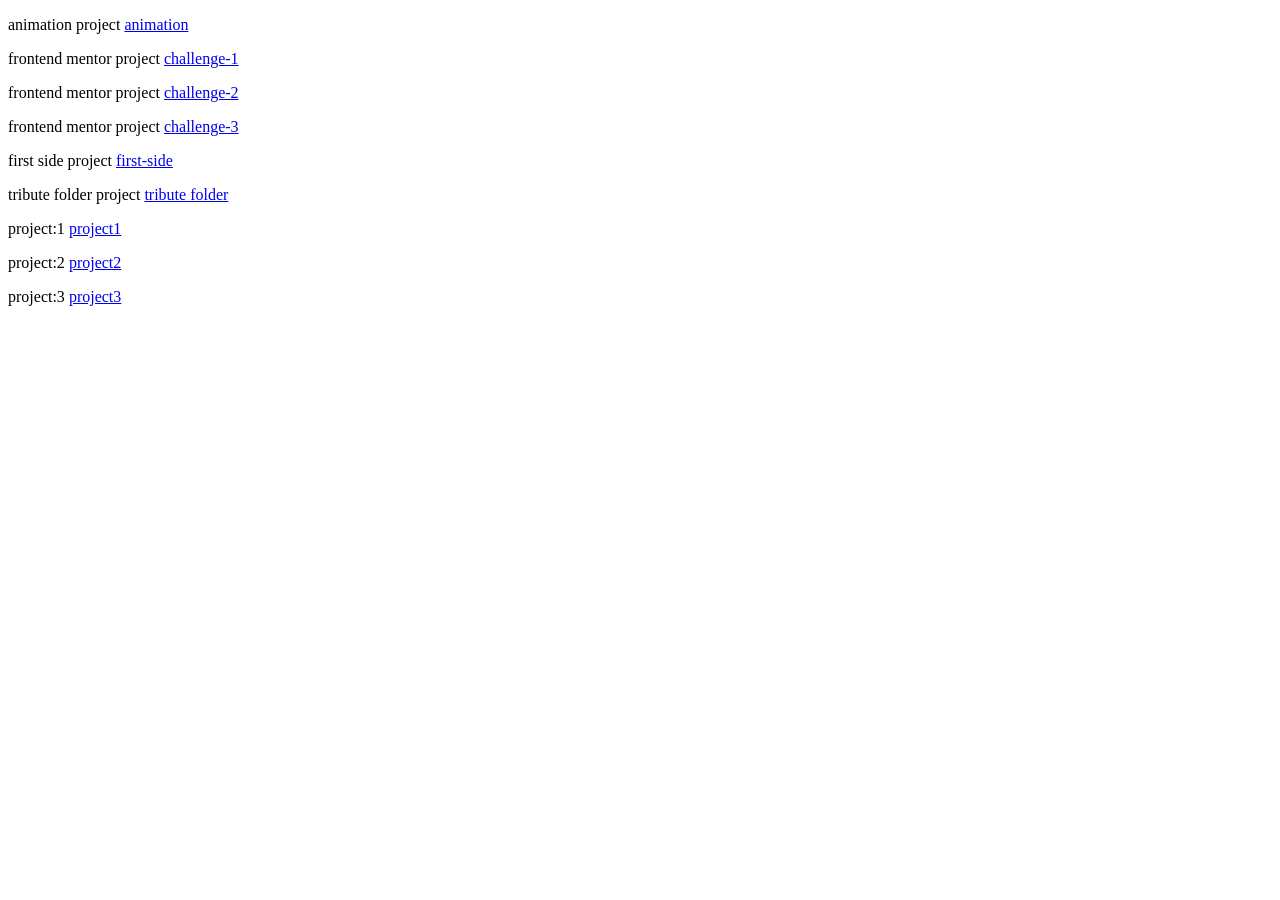
<file: project/index.html>
<!DOCTYPE html>
<html lang="en">
<head>
    <meta charset="UTF-8">
    <meta name="viewport" content="width=device-width, initial-scale=1.0">
    <title>Document</title>
</head>
<body>
    <p>animation project <a href="../animation/index.html">animation</a></p>
    <p>frontend mentor project <a href="../fronted mentor/challange-1/">challenge-1</a></p>
    <p>frontend mentor project <a href="../fronted mentor/challange-2/">challenge-2</a></p>
    <p>frontend mentor project <a href="../fronted mentor/challenge-3/">challenge-3</a></p>
    <p>first side project <a href="../first side/index.html">first-side</a></p>
    <p>tribute folder project <a href="../tribute folder/index.html">tribute folder</a></p>
    <p>project:1 <a href="../css project/project 1/">project1</a></p>
    <p>project:2 <a href="../css project/project2/">project2</a></p>
    <p>project:3 <a href="../css project/project3/">project3</a></p>








    
</body>
</html>
</file>
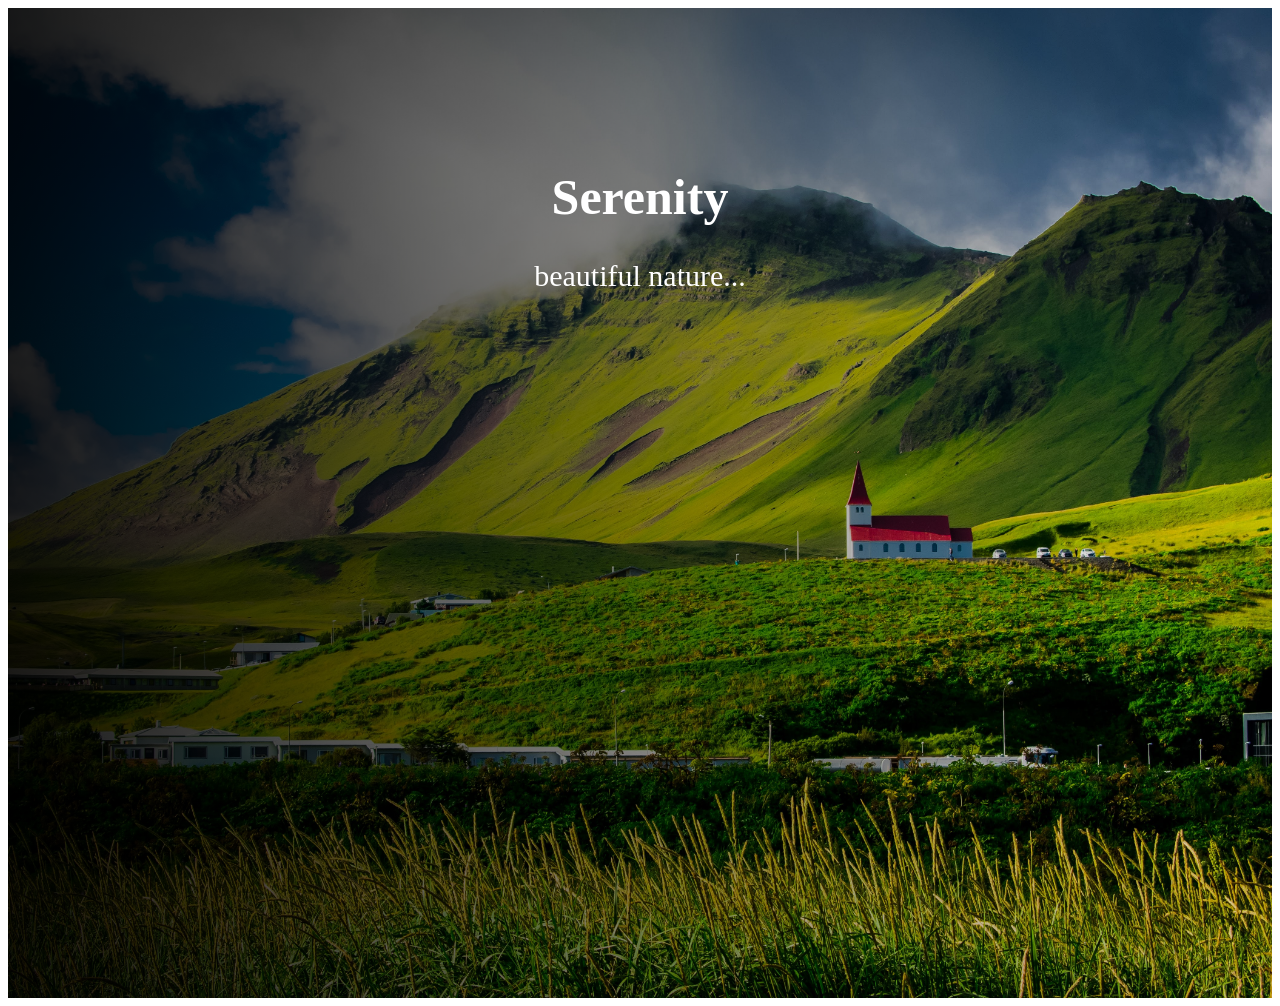
<file: project/CSS/code/animation/index.html>
<!DOCTYPE html>
<html lang="en">
<head>
    <meta charset="UTF-8">
    <meta name="viewport" content="width=device-width, initial-scale=1.0">
    <title>Document</title>
    <link rel="stylesheet" href="style.css">
</head>
<body>
    <div class="mountain-banner">
        <div class="box-1"></div>
        <div class="box-2"></div>
        <div class="box3">
            <div class="box4">
                <h1>Serenity</h1>
                <p>beautiful nature...</p>
            </div>
        </div>
    </div>
    
</body>
</html>
</file>
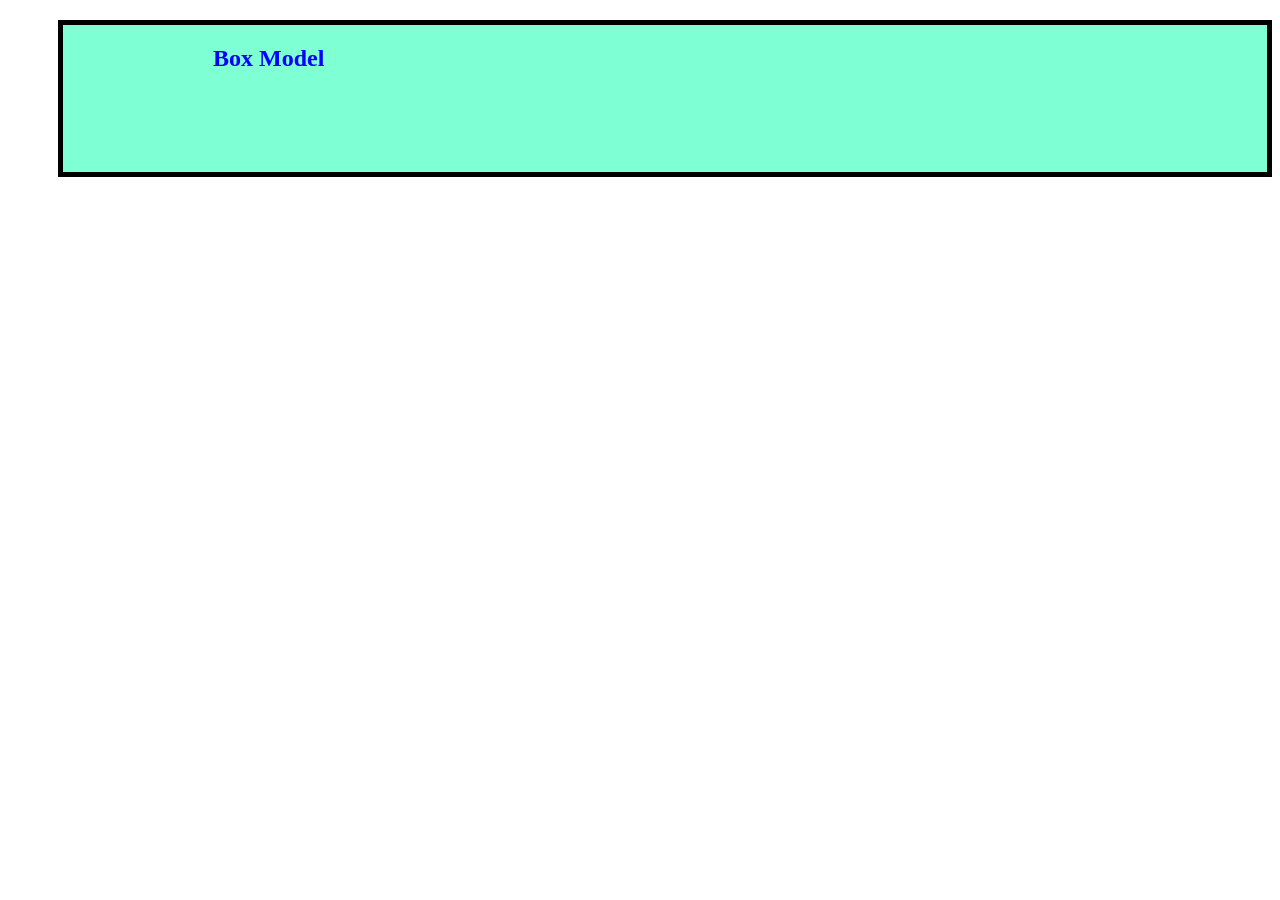
<file: project/CSS/code/box-model/index.html>
<!DOCTYPE html>
<html lang="en">
<head>
    <meta charset="UTF-8">
    <meta name="viewport" content="width=device-width, initial-scale=1.0">
    <title>Document</title>
    <link rel="stylesheet" href="style.css">
</head>
<body>
    <h2>Box Model</h2>
    
</body>
</html>
</file>
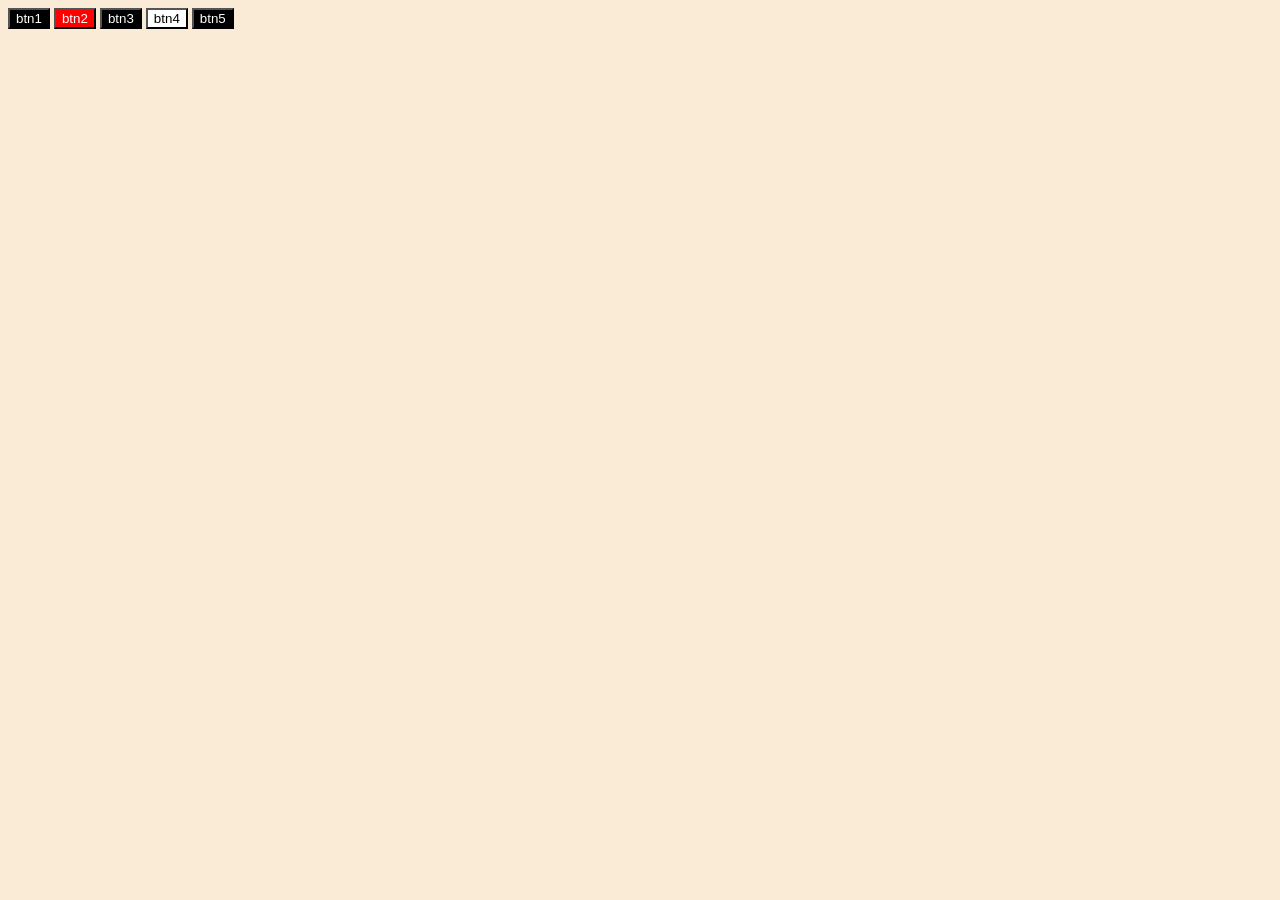
<file: project/CSS/code/first side/index.html>
<!DOCTYPE html>
<html lang="en">
<head>
    <meta charset="UTF-8">
    <meta name="viewport" content="width=device-width, initial-scale=1.0">
    <title>Document</title>
 <link rel="stylesheet" href="style.css">
</head>
<body>
    <button class="btn">btn1</button>
    <button>btn2</button>
    <button class="btn">btn3</button>
    <button class="btn" id="second">btn4</button>
    <button class="btn">btn5</button>
    
</body>
</html>
</file>
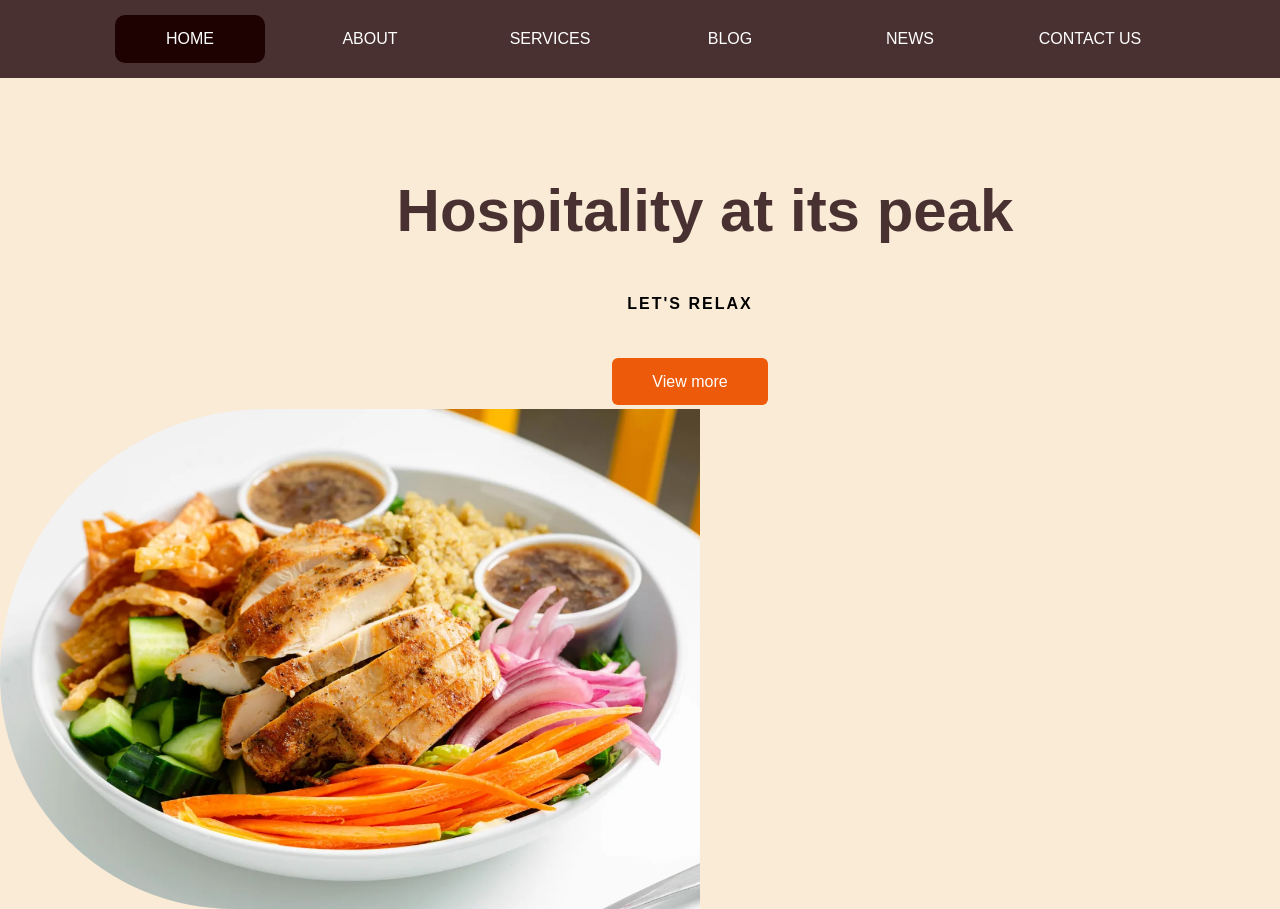
<file: project/CSS/code/float/index.html>
<!DOCTYPE html>
<html lang="en">
<head>
    <meta charset="UTF-8">
    <meta name="viewport" content="width=device-width, initial-scale=1.0">
    <title>hero section</title>
    <link rel="stylesheet" href="style.css">
</head>
<body>
    <div class="box1">
        <ul><li class="active"><a href="#">HOME</a></li>
        <li><a href="#">ABOUT</a></li>
        <li><a href="#">SERVICES</a>
        <div class="service-dropdown">
            <ul><li><a href="#">Hotel</a></li>
            <li><a href="#">Pizza delivery</a></li>
            <li><a href="#">Catering</a></li></ul>
        </div></li>
    <li><a href="#">BLOG</a></li>
    <li><a href="#">NEWS</a></li>
    <li><a href="#">CONTACT US</a></li></ul>
    </div>
    <div clss="hero">
        <div class="box2"><h1>Hospitality at its peak</h1>
        <p>let's relax</p>
    <a href="#">View more</a></div>
    </div>
    <div class="picture"></div>
</div>
    
</body>
</html>
</file>
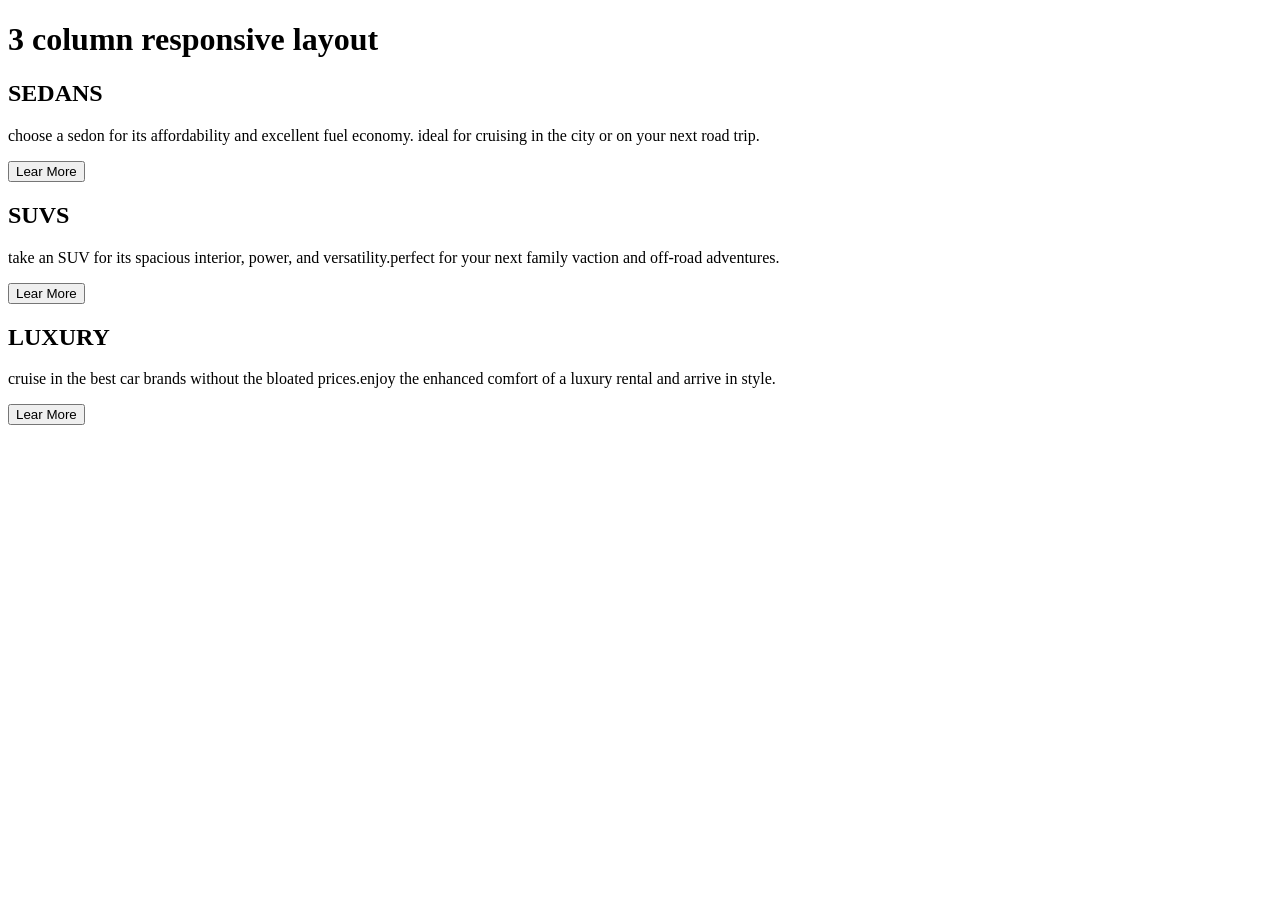
<file: project/CSS/code/grid/index.html>
<!DOCTYPE html>
<html lang="en">
<head>
    <meta charset="UTF-8">
    <meta name="viewport" content="width=, initial-scale=1.0">
    <title>grid</title>
</head>
<body>
    <div class="wrapper"></div>
    <header><h1>3 column responsive layout</h1></header>
    <section class="columns"><div class="column"><h2>SEDANS</h2><p>choose a sedon for its affordability and excellent fuel economy. ideal for cruising in the city or on your next road trip.</p><button>Lear More</button></div>
    <div class="column"><h2>SUVS</h2><p>take an SUV for its spacious interior, power, and versatility.perfect for your next family vaction and off-road adventures.</p><button>Lear More</button></div>
<div class="column"><h2>LUXURY</h2><P>cruise in the best car brands without the bloated prices.enjoy the enhanced comfort of a luxury rental and arrive in style.</P><button>Lear More</button></div></section>
    
</body>
</html>
</file>
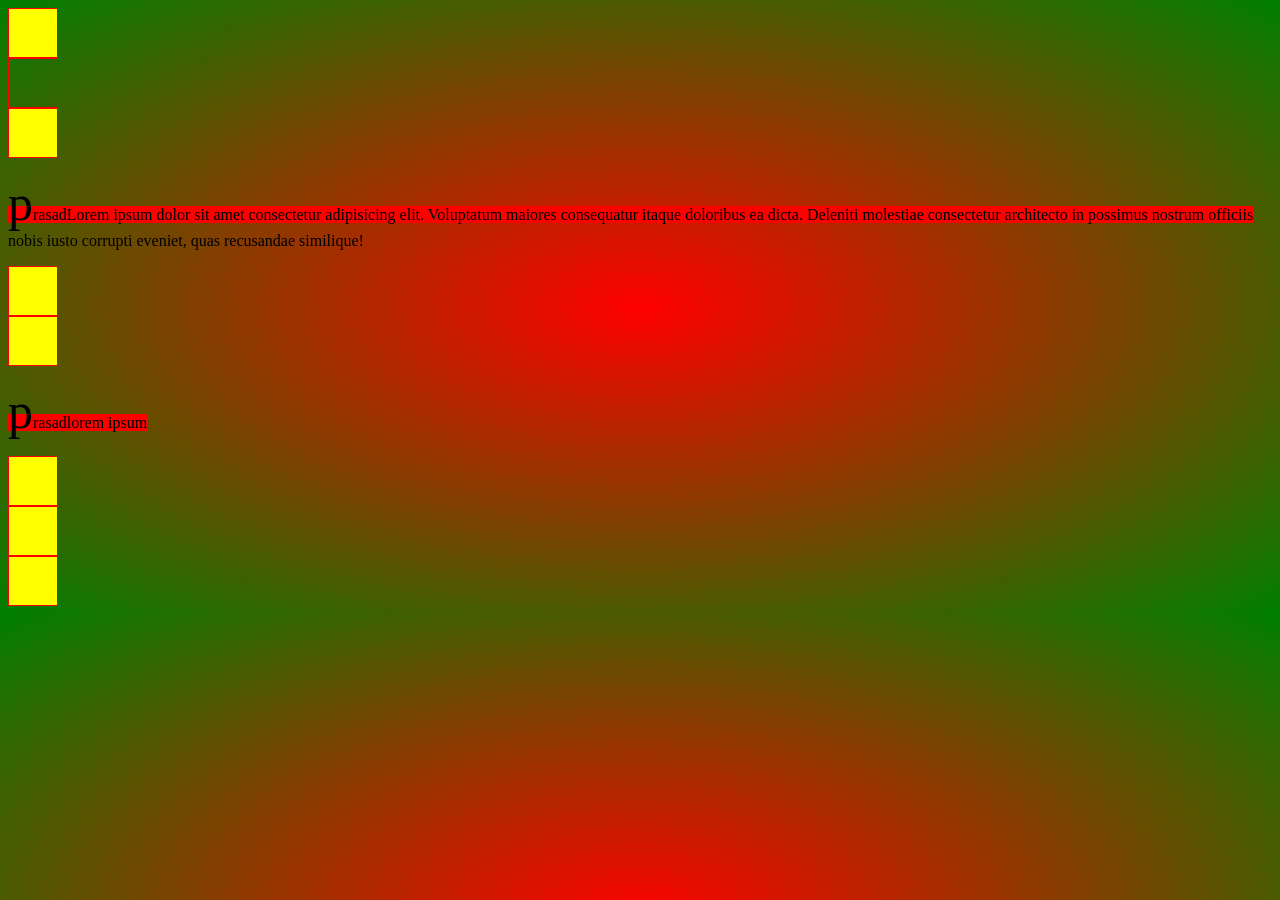
<file: project/CSS/code/psudo/index.html>
<!DOCTYPE html>
<html lang="en">
<head>
    <meta charset="UTF-8">
    <meta name="viewport" content="width=device-width, initial-scale=1.0">
    <title>Document</title>
    <link rel="stylesheet" href="style.css">
</head>
<body>
    <!-- <a href="">Hello</a>
    <a href="https://www.google.co">Bye</a>
    <br>
    <input type="text" placeholder="name" required readonly disabled>
    <input type="email" placeholder="email">
    <input type="password" placeholder="password"> -->
    <div class="main">
       
        <div class="box"></div>
        <div class="box">
            
        </div>
        <div class="box"></div>
        <p>Lorem ipsum dolor sit amet consectetur adipisicing elit. Voluptatum maiores consequatur itaque doloribus ea dicta. Deleniti molestiae consectetur architecto in possimus nostrum officiis nobis iusto corrupti eveniet, quas recusandae similique!</p>
        <div class="box"></div>
        <div class="box"></div>
        <p>lorem ipsum</p>
        <div class="box"></div>
        <div class="box"></div>
        <div class="box"></div>
        
    </div>
    
</body>
</html>
</file>
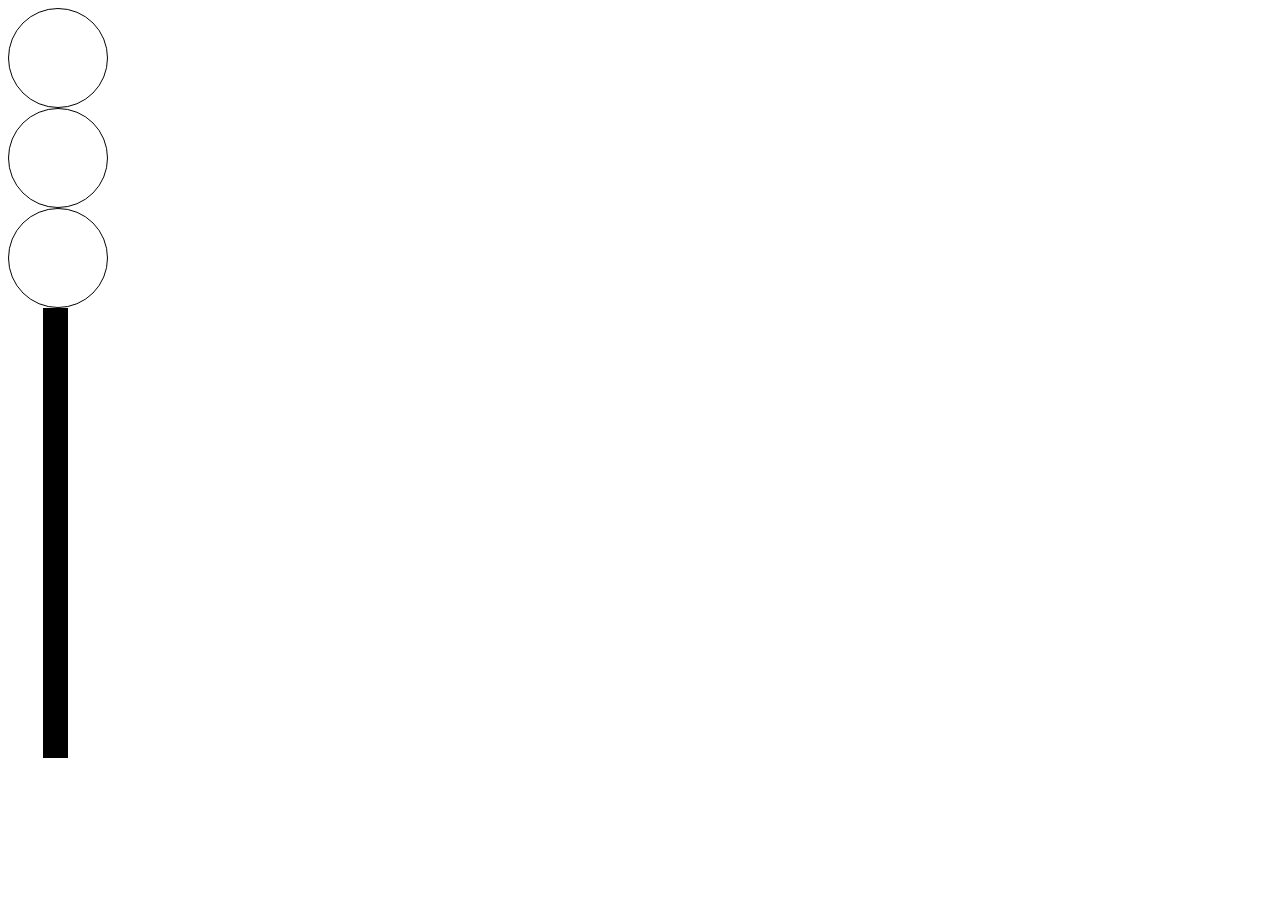
<file: project/CSS/code/traffic lights/index.html>
<!DOCTYPE html>
<html lang="en">
<head>
    <meta charset="UTF-8">
    <meta name="viewport" content="width=device-width, initial-scale=1.0">
    <title>Document</title>
    <link rel="stylesheet" href="style.css">
</head>
<body>
    <!-- create traffic light-->
    <div class="main">
        <div class="light red"></div>
        <div class="light orange"></div>
        <div class="light green"></div>
        <div class="stand">
        </div>
    </div>
    
</body>
</html>
</file>
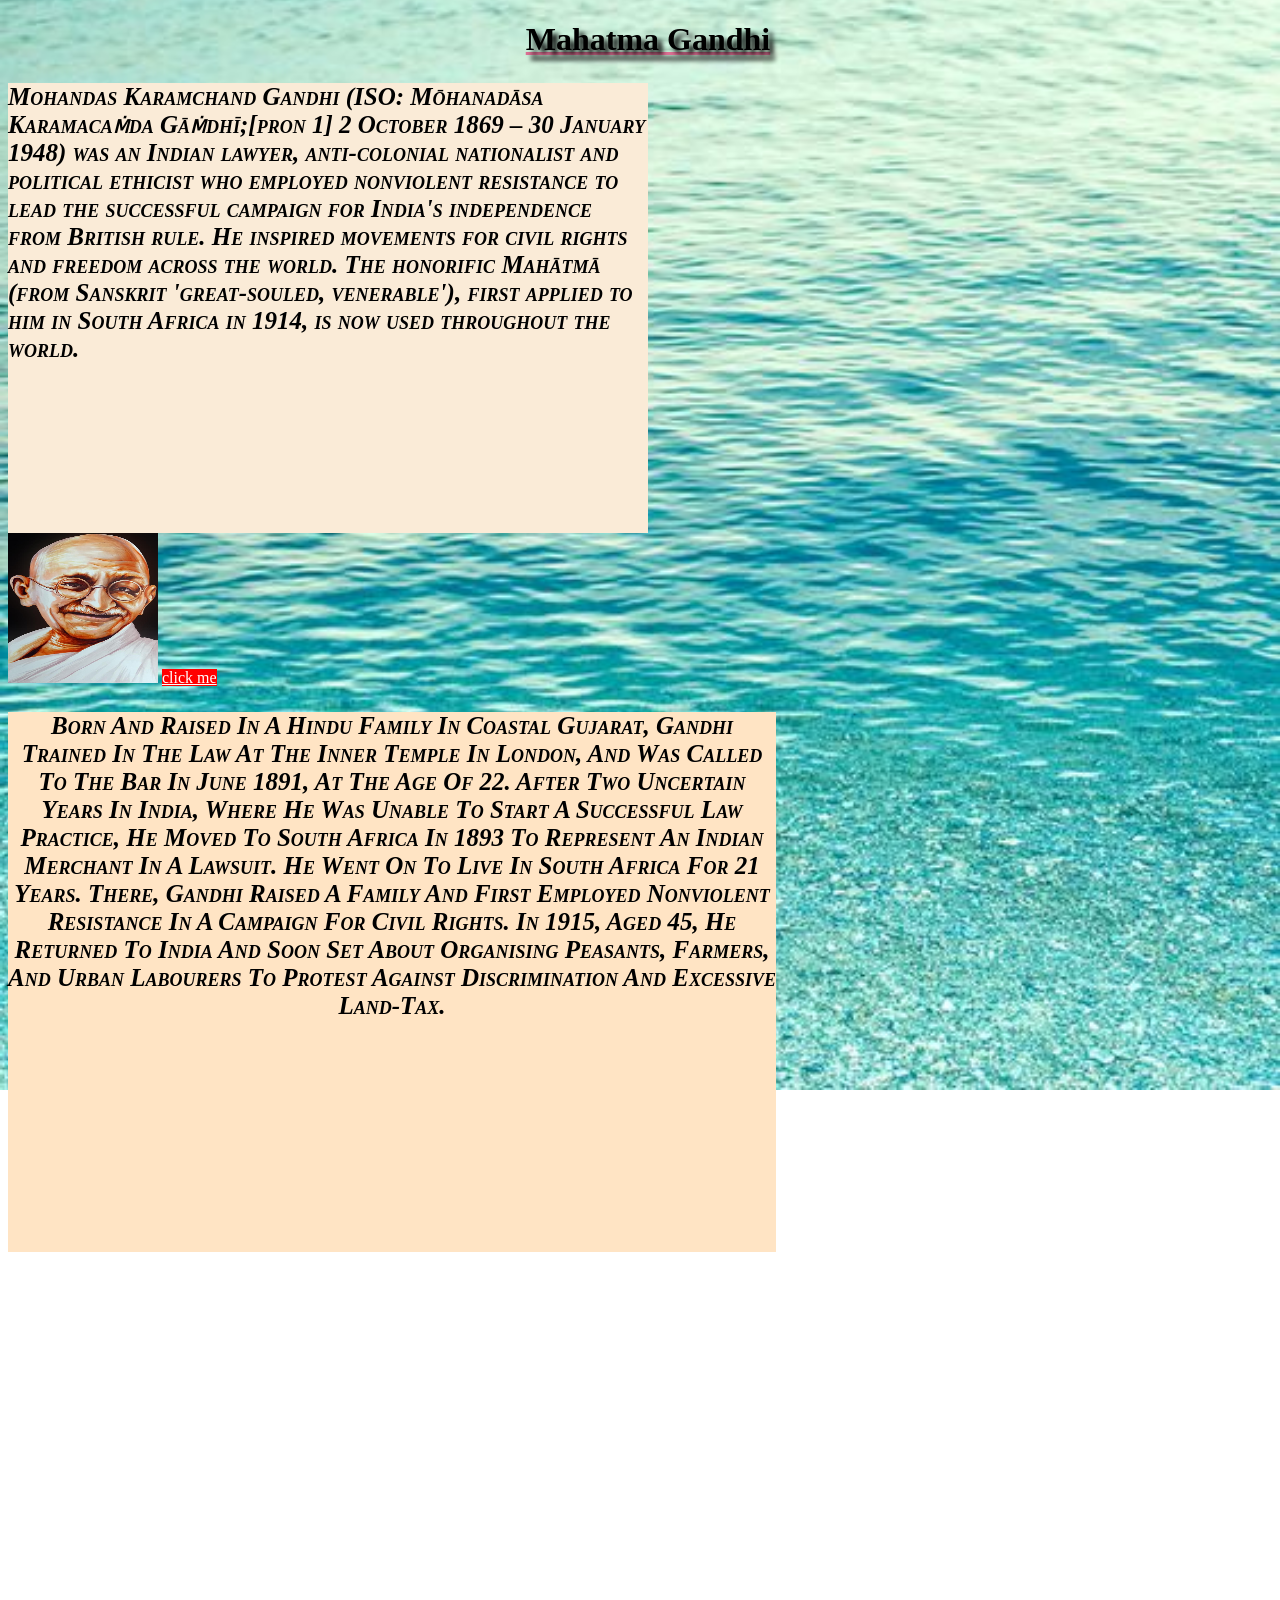
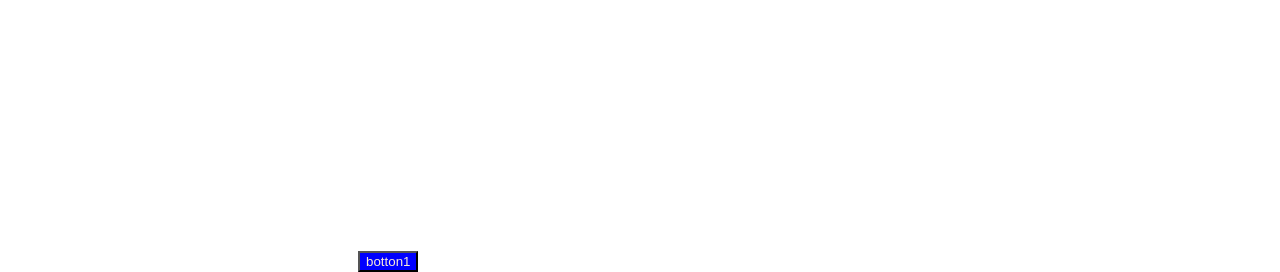
<file: project/CSS/code/tribute folder/index.html>
<!DOCTYPE html>
<html lang="en">
<head>
    <meta charset="UTF-8">
    <meta name="viewport" content="width=device-width, initial-scale=1.0">
    <title>Document</title>
    <link rel="stylesheet"href="./style.css">
</head>
<body>
    <h1>Mahatma Gandhi</h1>
    <div class="box"><p id="para">Mohandas Karamchand Gandhi (ISO: Mōhanadāsa Karamacaṁda Gāṁdhī;[pron 1] 2 October 1869 – 30 January 1948) was an Indian lawyer, anti-colonial nationalist and political ethicist who employed nonviolent resistance to lead the successful campaign for India's independence from British rule. He inspired movements for civil rights and freedom across the world. The honorific Mahātmā (from Sanskrit 'great-souled, venerable'), first applied to him in South Africa in 1914, is now used throughout the world.</p></div>
    <img src="./mahatmagandhi.jpg" act="mahatmagandhi" class="image" height="150" width="150">
    <a href="https://en.wikipedia.org/wiki/Mahatma_Gandhi">click me</a>
    <div class="cbox"><p id="para">Born and raised in a Hindu family in coastal Gujarat, Gandhi trained in the law at the Inner Temple in London, and was called to the bar in June 1891, at the age of 22. After two uncertain years in India, where he was unable to start a successful law practice, he moved to South Africa in 1893 to represent an Indian merchant in a lawsuit. He went on to live in South Africa for 21 years. There, Gandhi raised a family and first employed nonviolent resistance in a campaign for civil rights. In 1915, aged 45, he returned to India and soon set about organising peasants, farmers, and urban labourers to protest against discrimination and excessive land-tax.</p></div>
    <iframe width="346" height="614" src="https://www.youtube.com/embed/vWl81qs86PA" title="Iconic Speeches, Ft Mahatma Gandhi." frameborder="0" allow="accelerometer; autoplay; clipboard-write; encrypted-media; gyroscope; picture-in-picture; web-share" referrerpolicy="strict-origin-when-cross-origin" allowfullscreen></iframe>
    <button>botton1</button>



    
</body>
</file>
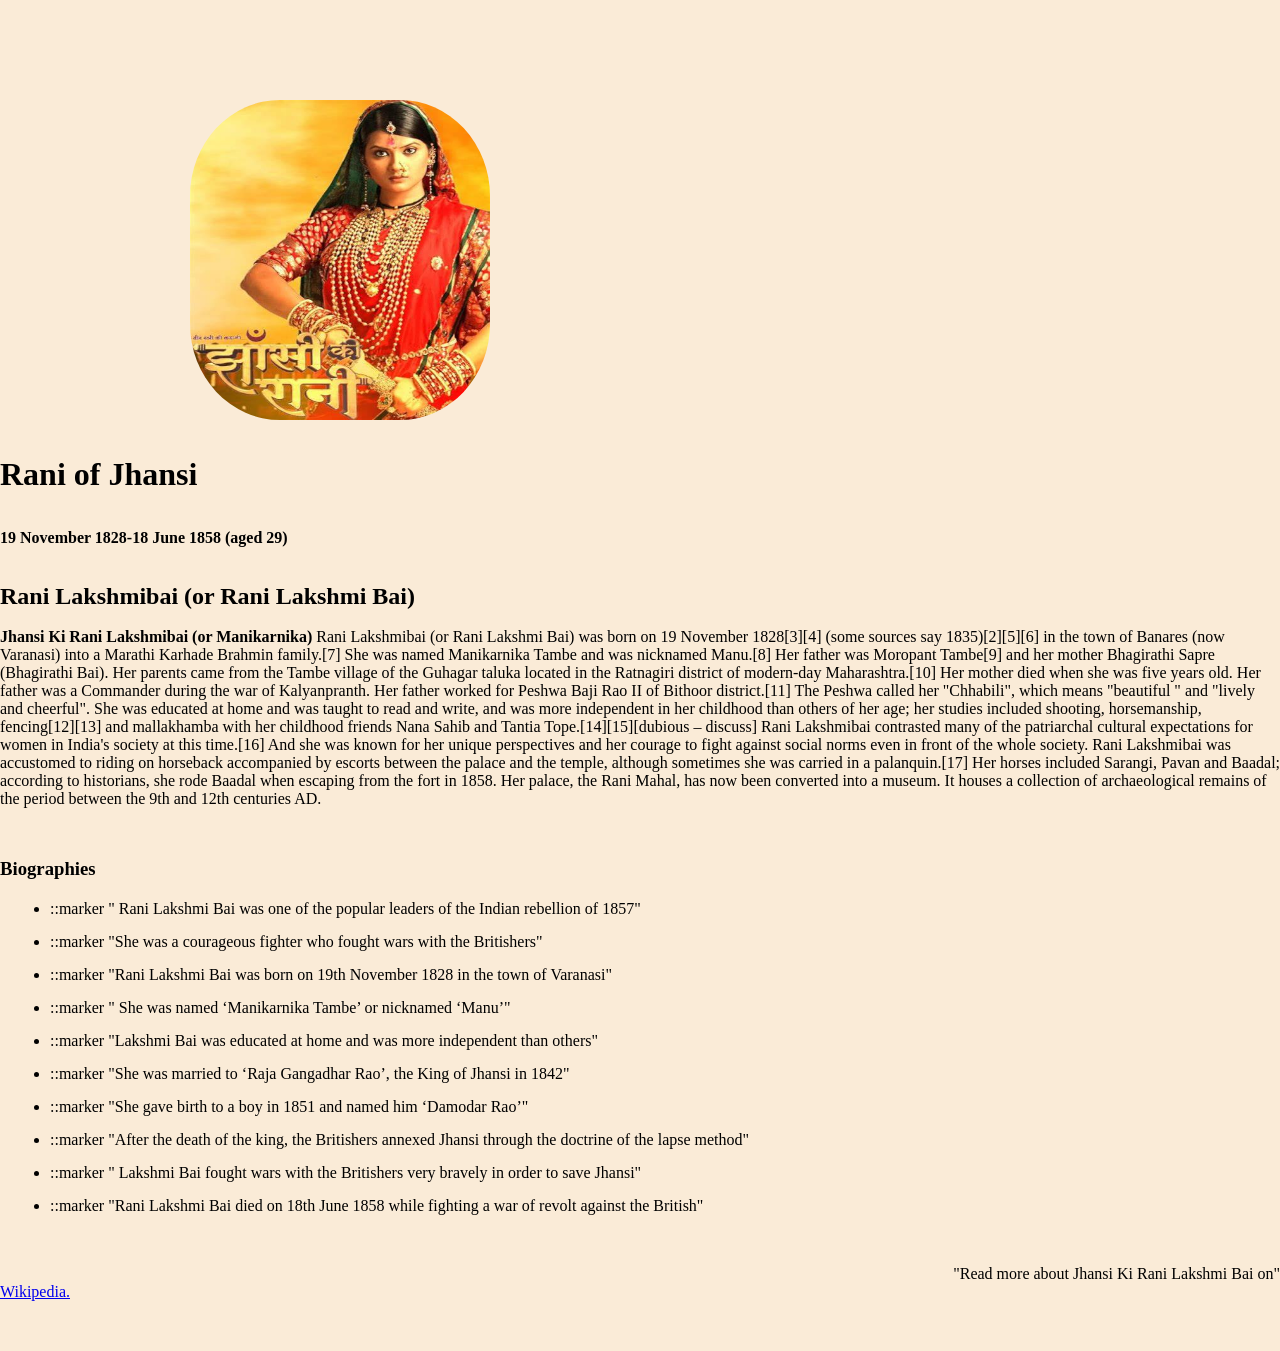
<file: project/CSS/code/css project/project 1/index.html>
<!DOCTYPE html>
<html lang="en">
<head>
    <meta charset="UTF-8">
    <meta name="viewport" content="width=device-width, initial-scale=1.0">
    <title>The tribute website | Jhanshi Ki Rani Laxmibai</title>
    <link rel="stylesheet" href="../project 1/style1.css">
</head>
<body>
    <div class="container">
    <div class="content">
            <section class="top_section">
            <div class="image_container">
             <img src="../asset/jhansi rani.jpeg" alt="tribute">
        </div>
    </div><br><br>

    <h1>Rani of Jhansi</h1><br><br>
   <h4>19 November 1828-18 June 1858 (aged 29)</h4><br><br>
    </div>
</section>
<section class="about section">
    <h2>Rani Lakshmibai (or Rani Lakshmi Bai)</h2>
</section><br>
<p><b> Jhansi Ki Rani Lakshmibai (or Manikarnika) </b>
    Rani Lakshmibai (or Rani Lakshmi Bai) was born on 19 November 1828[3][4] (some sources say 1835)[2][5][6] in the town of Banares (now Varanasi) into a Marathi Karhade Brahmin family.[7] She was named Manikarnika Tambe and was nicknamed Manu.[8] Her father was Moropant Tambe[9] and her mother Bhagirathi Sapre (Bhagirathi Bai). Her parents came from the Tambe village of the Guhagar taluka located in the Ratnagiri district of modern-day Maharashtra.[10] Her mother died when she was five years old. Her father was a Commander during the war of Kalyanpranth. Her father worked for Peshwa Baji Rao II of Bithoor district.[11] The Peshwa called her "Chhabili", which means "beautiful " and "lively and cheerful". She was educated at home and was taught to read and write, and was more independent in her childhood than others of her age; her studies included shooting, horsemanship, fencing[12][13] and mallakhamba with her childhood friends Nana Sahib and Tantia Tope.[14][15][dubious – discuss] Rani Lakshmibai contrasted many of the patriarchal cultural expectations for women in India's society at this time.[16] And she was known for her unique perspectives and her courage to fight against social norms even in front of the whole society.

    Rani Lakshmibai was accustomed to riding on horseback accompanied by escorts between the palace and the temple, although sometimes she was carried in a palanquin.[17] Her horses included Sarangi, Pavan and Baadal; according to historians, she rode Baadal when escaping from the fort in 1858. Her palace, the Rani Mahal, has now been converted into a museum. It houses a collection of archaeological remains of the period between the 9th and 12th centuries AD.</p>
</section>
<section class="biography_section">
    <h3>Biographies</h3>
    <ul><li>::marker
        " Rani Lakshmi Bai was one of the popular leaders of the Indian rebellion of 1857"
    </li>
    <li>::marker
        "She was a courageous fighter who fought wars with the Britishers"
    </li>
    <li>::marker
        "Rani Lakshmi Bai was born on 19th November 1828 in the town of Varanasi"
    </li>
    <li>::marker
        " She was named ‘Manikarnika Tambe’ or nicknamed ‘Manu’"
    </li>
    <li>::marker
        "Lakshmi Bai was educated at home and was more independent than others"</li>
    <li>::marker
        "She was married to ‘Raja Gangadhar Rao’, the King of Jhansi in 1842"
    </li>
    <li>::marker
    "She gave birth to a boy in 1851 and named him ‘Damodar Rao’"</li>
    <li>::marker
        "After the death of the king, the Britishers annexed Jhansi through the doctrine of the lapse method"
    </li>
    <li>::marker
        " Lakshmi Bai fought wars with the Britishers very bravely in order to save Jhansi"
    </li><li>::marker
        "Rani Lakshmi Bai died on 18th June 1858 while fighting a war of revolt against the British"
    </li>
</ul>
</section>
<footer>
    <p>"Read more about Jhansi Ki Rani Lakshmi Bai on"</p>
    <a href="https://en.wikipedia.org/wiki/Rani_of_Jhansi">Wikipedia.</a>
</footer>

    
</body>
</html>
</file>
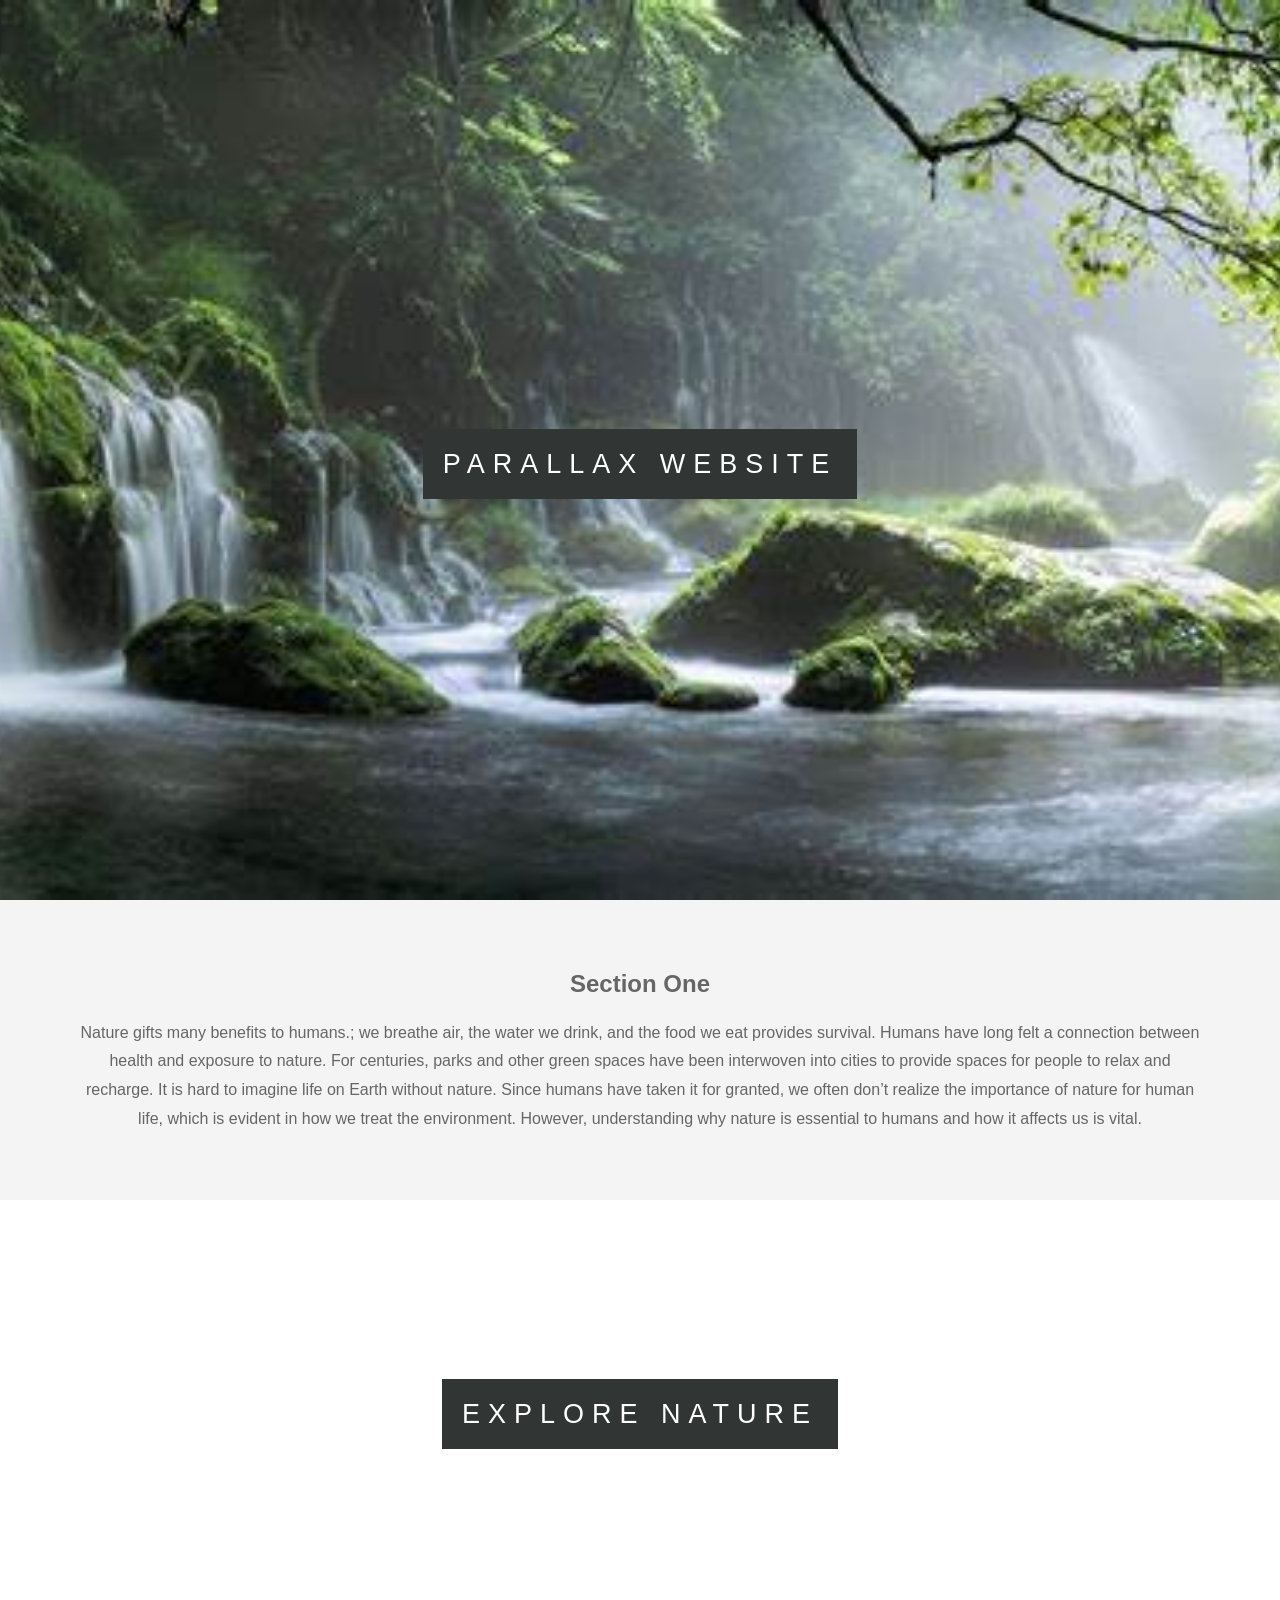
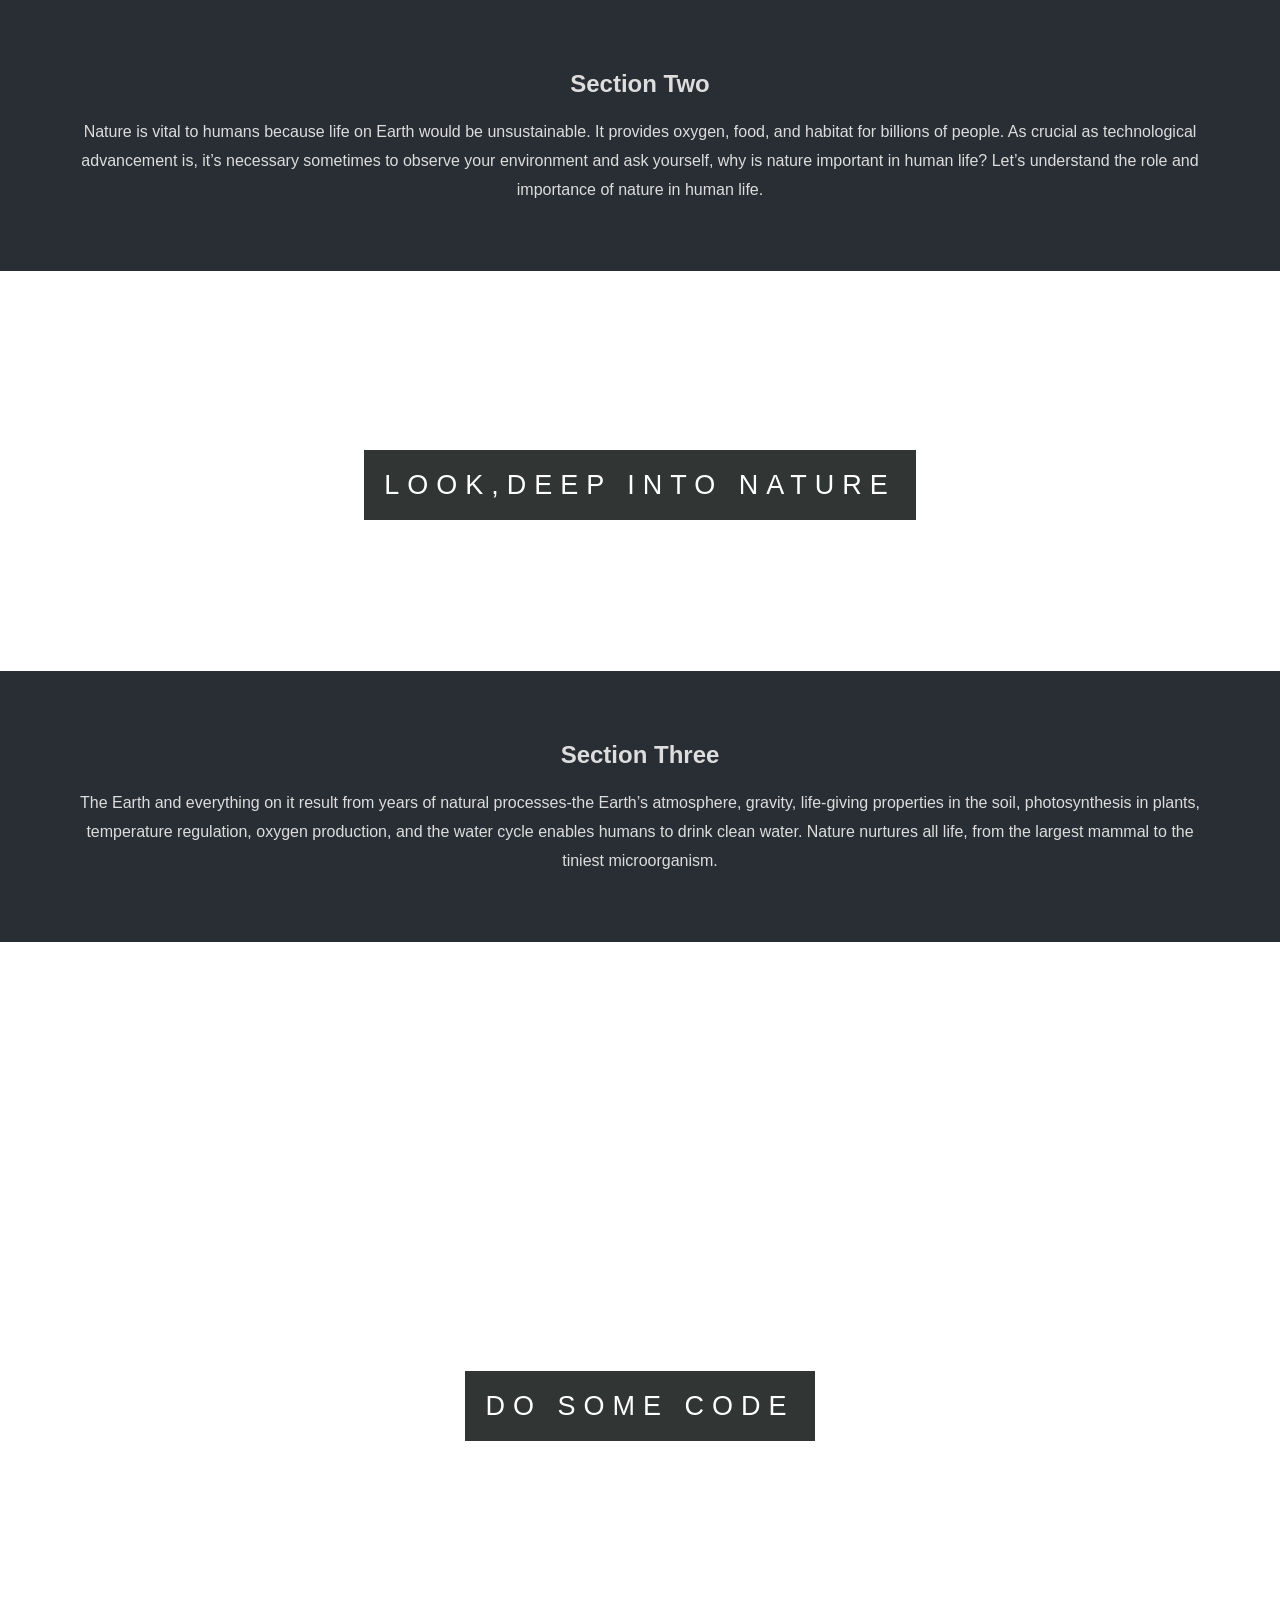
<file: project/CSS/code/css project/project2/index.html>
<!DOCTYPE html>
<html lang="en">
<head>
    <meta charset="UTF-8">
    <meta name="viewport" content="width=device-width, initial-scale=1.0">
    <title>Parallax website</title>
    <link rel="stylesheet" href="style2.css">
</head>
<body>
    <section class="pimg1">
        <div class="ptext">
            <span class="textBg">Parallax website</span>
        </div>
    </section>
    <section class="section section-light"><h2>Section One</h2>
    <p>Nature gifts many benefits to humans.; we breathe air, the water we drink, and the food we eat provides survival. Humans have long felt a connection between health and exposure to nature. For centuries, parks and other green spaces have been interwoven into cities to provide spaces for people to relax and recharge. 

        It is hard to imagine life on Earth without nature. Since humans have taken it for granted, we often don’t realize the importance of nature for human life, which is evident in how we treat the environment. However, understanding why nature is essential to humans and how it affects us is vital.</p></section>
        <section class="pimg2">
            <div class="ptext">
                <span class="textBg">Explore Nature</span>
            </div>
        </section>
        <section class="section section-dark"><h2>Section Two</h2>
            <p>Nature is vital to humans because life on Earth would be unsustainable. It provides oxygen, food, and habitat for billions of people. As crucial as technological advancement is, it’s necessary sometimes to observe your environment and ask yourself, why is nature important in human life? Let’s understand the role and importance of nature in human life.
</p></section>
<section class="pimg3">
    <div class="ptext">
        <span class="textBg">LOOK,DEEP INTO NATURE</span>
    </div>
</section>
<section class="section section-dark"><h2>Section Three</h2>
    <p>The Earth and everything on it result from years of natural processes-the Earth’s atmosphere, gravity, life-giving properties in the soil, photosynthesis in plants, temperature regulation, oxygen production, and the water cycle enables humans to drink clean water. Nature nurtures all life, from the largest mammal to the tiniest microorganism.</p></section>
    <section class="pimg1">
        <div class="ptext">
            <span class="textBg">Do Some Code</span>
            </div>
    </section>
</body>
</html>
</file>
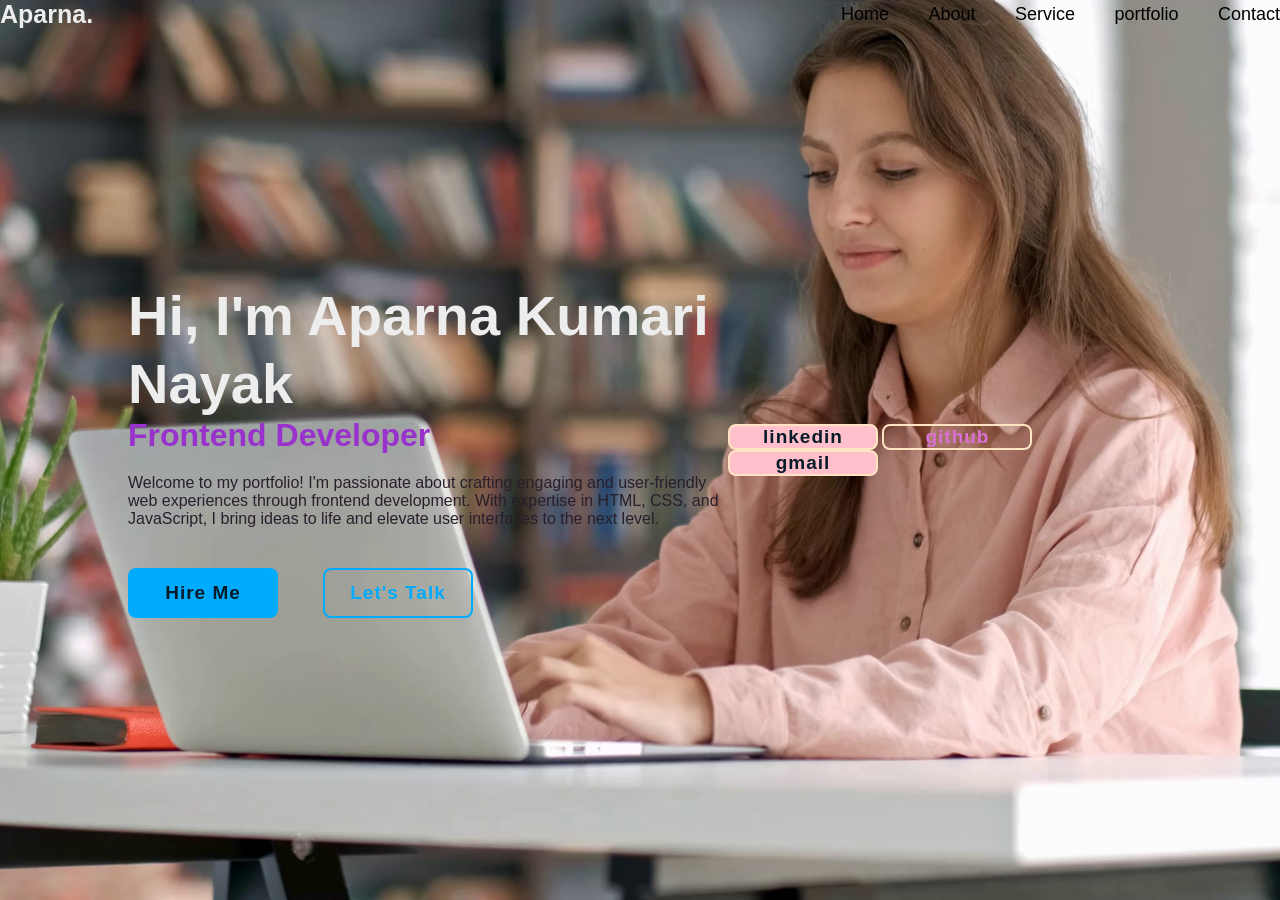
<file: project/CSS/code/css project/project3/index.html>
<!DOCTYPE html>
<html lang="en">
<head>
    <meta charset="UTF-8">
    <meta name="viewport" content="width=device-width, initial-scale=1.0">
    <title>Personal Portfolio Website HTML CSS Only</title>
    <link rel="stylesheet" href="style3.css">
    <link href='https://unpkg.com/boxicons@2.1.4/css/boxicons.min.css' rel='stylesheet'>
</head>
<body>
    <header class="header">
        <a href="#" class="logo">Aparna.</a>
        <nav class="navbar">
            <a href="#" class="active">Home</a>
            <a href="#">About</a>
            <a href="#">Service</a>
            <a href="#">portfolio</a>
            <a href="#">Contact</a>
        </nav>
    </header>
    <section class="home">
        <div class="home-content">
            <h1>Hi, I'm Aparna Kumari Nayak</h1>
            <h3>Frontend Developer</h3>
            <p>Welcome to my portfolio! I'm passionate about crafting engaging and user-friendly web experiences through frontend development. With expertise in HTML, CSS, and JavaScript, I bring ideas to life and elevate user interfaces to the next level.</p>
            <div class="btn-box">
                <a href="#">Hire Me</a>
                <a href="#">Let's Talk</a>
            </div>
        </div>
        <div class="btn-box2">
            <a href="https://www.linkedin.com/in/aparna-kumari-nayak-335250172/">linkedin</a>
            <a href="https://github.com/Aparna-kumari-nayak/1999.git">github</a>
            <a href="aparnakum404@gmail.com">gmail</a>
            
        </div>
        <span class="home-imgHover"></span>
    </section>
    
</body>
</html>
</file>
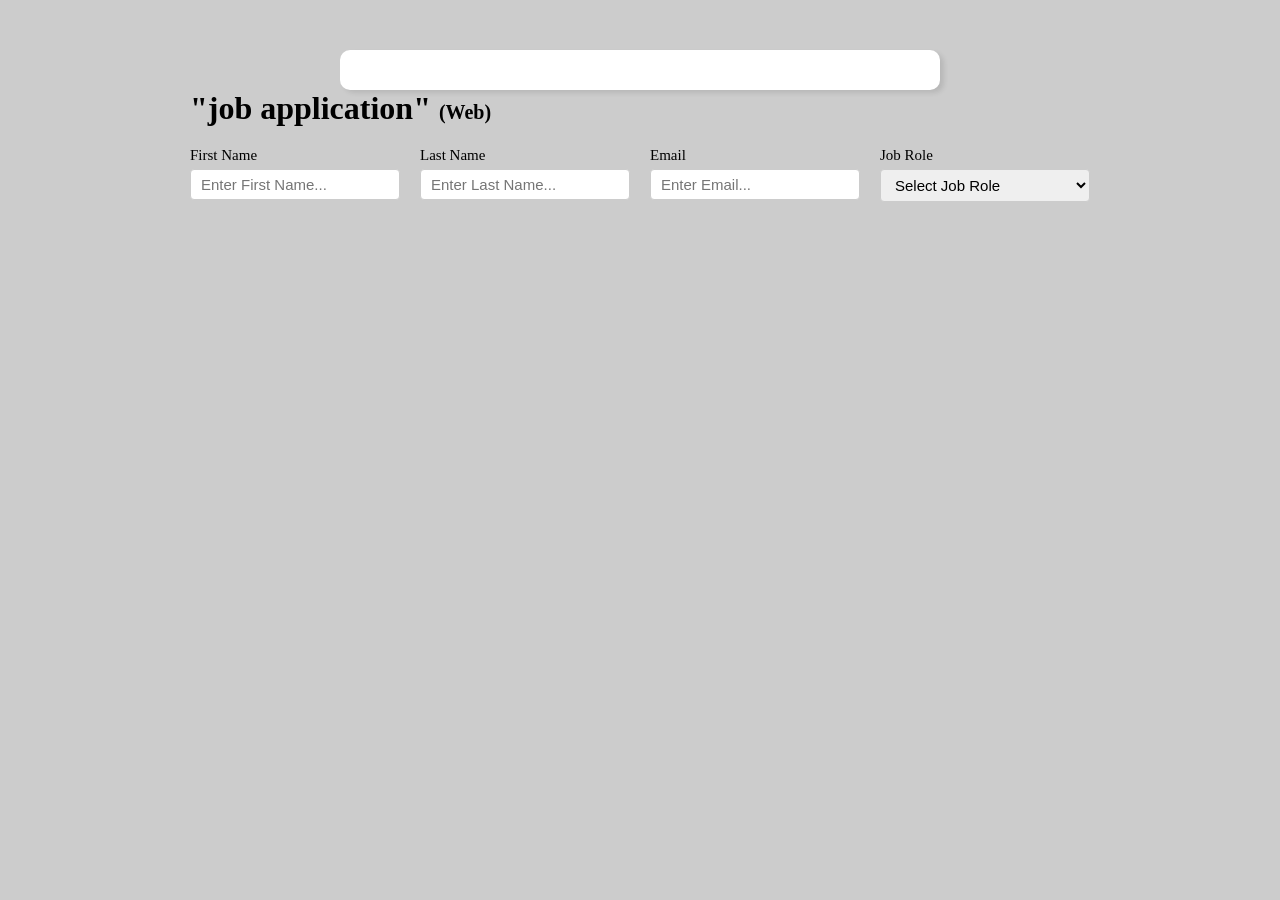
<file: project/CSS/code/css project/project4/index.html>
<!DOCTYPE html>
<html lang="en">
<head>
    <meta charset="UTF-8">
    <meta name="viewport" content="width=device-width, initial-scale=1.0">
    <title>job application form</title>
    <link rel="stylesheet" href="style.css">
</head>
<body>
    <div class="container">
        <div class="apply_box"></div>
        <h1>"job application"
        <span class="title_small">(Web)</span></h1>
        <form action>
            <div class="form_container">
                <div class="form_control">
                    <label for="first_name">First Name</label>
                    <input id="first_name" name="first_name" placeholder="Enter First Name...">
                </div>
            <div class="form_control">
                    <label for="last_name">Last Name</label>
                    <input id="last_name" name="last_name" placeholder="Enter Last Name...">
            </div>
            <div class="form_control">
                <label for="email">Email</label>
                <input id="email" name="email" placeholder="Enter Email...">
            </div>
            <div class="form_control">
                <label for="job_role">Job Role</label>
                <select id="job_role" name="job_role">
                    <option value>Select Job Role </option>
                    <option value="frontend">Frontend Developer </option>
                    <option value="backend">Backend Developer </option>
                    <option value="full_stack">Full Stack Developer </option>
                    <option value ="ui_ux">Ui Ux designer</option>
          </select>
        </form>
    </div>
    
</body>
</html>
</file>
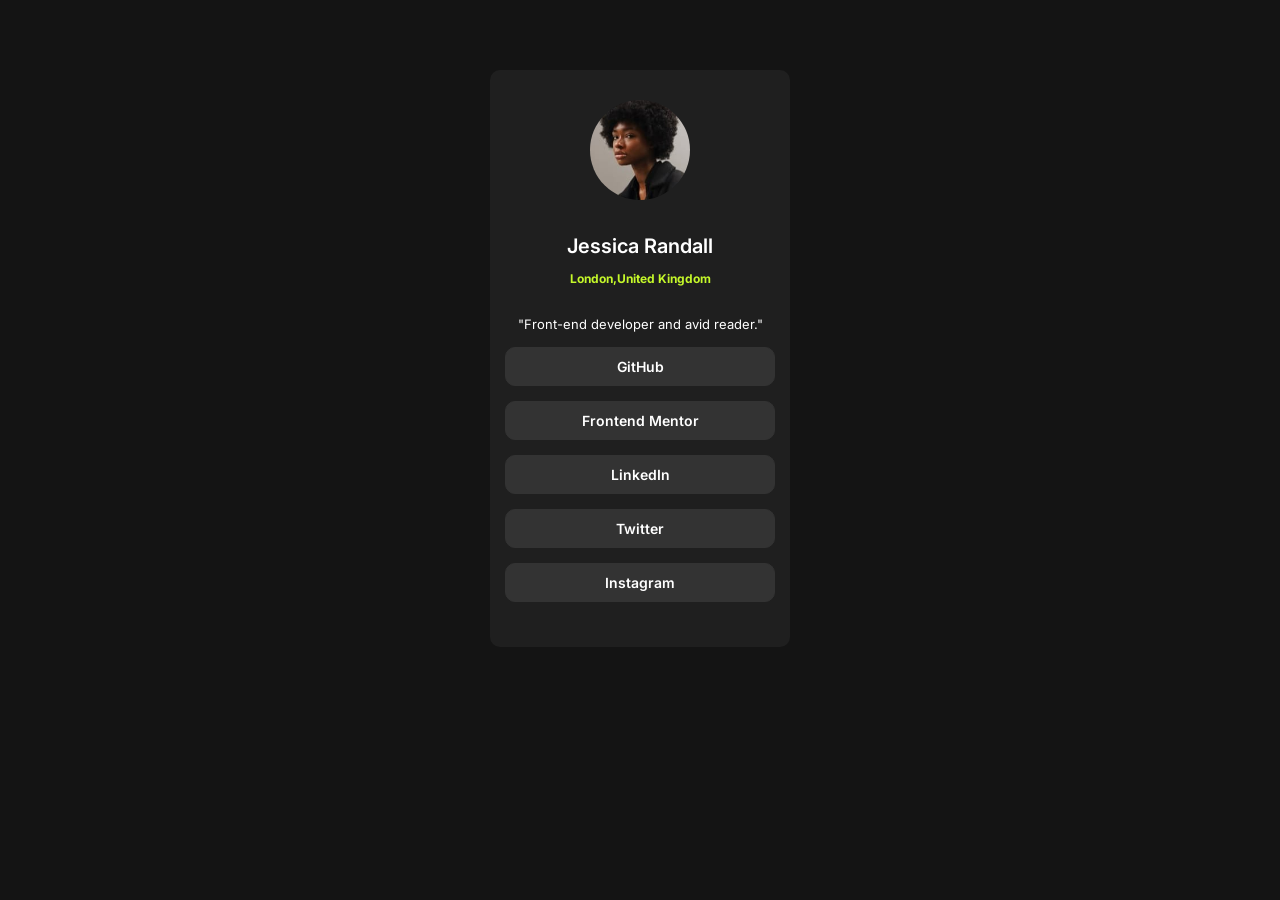
<file: project/CSS/code/fronted mentor/challange-1/index.html>
<!DOCTYPE html>
<html lang="en">
  <head>
    <meta charset="UTF-8" />
    <meta name="viewport" content="width=device-width, initial-scale=1.0" />
    <link
      rel="icon"
      type="image/png"
      sizes="32x32"
      href="../asset/images/fevicon.jpg"
    />
    <link rel="preconnect" href="https://fonts.googleapis.com" />
    <link rel="preconnect" href="https://fonts.gstatic.com" crossorigin />
    <link
      href="https://fonts.googleapis.com/css2?family=Figtree:wght@600;800&family=Inter:wght@400;600;700&family=Raleway:ital,wght@0,400;0,700;1,400;1,500&display=swap"
      rel="stylesheet"
    />
    <link rel="stylesheet" href="./style1.css" />
    <title>Frontend Mentor | Social links profile</title>
  </head>
  <body>
    <div class="container">
      <div class="image">
        <img src="../asset/images/jesicca.jpg" alt="image of owner" />
      </div>
      <h1>Jessica Randall</h1>
      <h2>London,United Kingdom</h2>
      <p>"Front-end developer and avid reader."</p>
      <div class="links">
        <ul>
          <li>
            <a href="">GitHub</a>
          </li>
          <li><a href="#">Frontend Mentor</a></li>
          <li>
            <a href=""
              >LinkedIn</a
            >
          </li>
          <li>
            <a href=""
              >Twitter</a
            >
          </li>
          <li>
            <a href=""
              >Instagram</a
            >
          </li>
        </ul>
      </div>
    </div>
  </body>
</html>
</file>
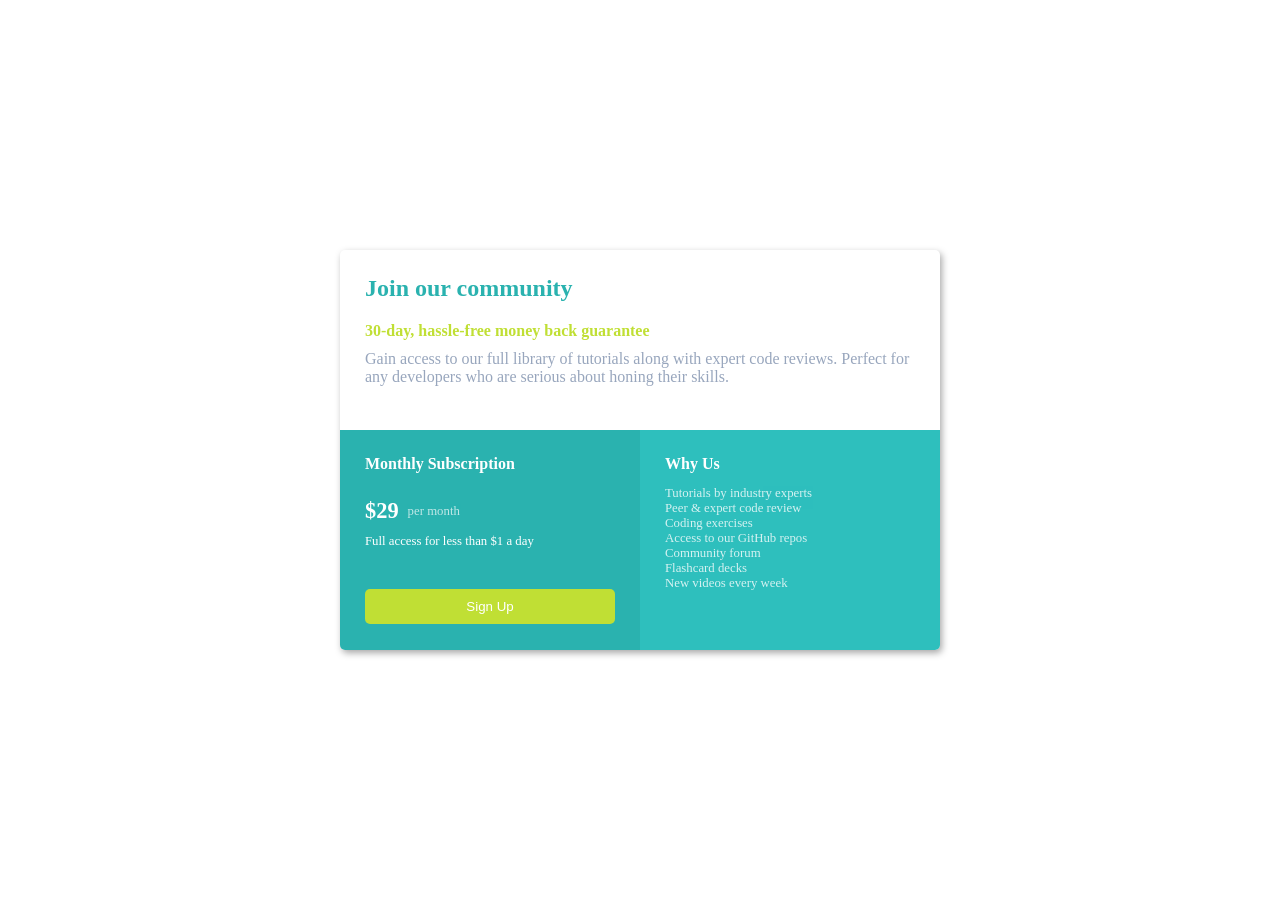
<file: project/CSS/code/fronted mentor/challange-2/index.html>
<!DOCTYPE html>
<html lang="en">
  <head>
    <meta charset="UTF-8" />
    <meta http-equiv="X-UA-Compatible" content="IE=edge" />
    <meta name="viewport" content="width=device-width, initial-scale=1.0" />
    <title>frontendmentor</title>
    <link rel="stylesheet" href="./style2.css" />
  </head>
  <body>
    <div id="card">
      <div id="top-section">
        <h2>Join our community</h2>
        <h4>30-day, hassle-free money back guarantee</h4>
        <p>
          Gain access to our full library of tutorials along with expert code
          reviews. Perfect for any developers who are serious about honing their
          skills.
        </p>
      </div>
      <div id="bottom-section">
        <div id="bottom-left-section">
          <h4>Monthly Subscription</h4>
          <div id="price-container">
            <div id="price">$29</div>
            <div id="price-frequency">per month</div>
          </div>
          <p>Full access for less than $1 a day</p>
          <button onclick="alertUser()">Sign Up</button>
        </div><div id="bottom-right-section">
          <h4>Why Us</h4>
          <ul>
            <li>Tutorials by industry experts</li>
            <li>Peer & expert code review</li>
            <li>Coding exercises</li>
            <li>Access to our GitHub repos</li>
            <li>Community forum</li>
            <li>Flashcard decks</li>
            <li>New videos every week</li>
          </ul>
        </div>
      </div>
    </div>
  </body>
</html>
</file>
<file: project/CSS/code/animation/style.css>
body {
    overflow: hidden;
  }
  
  .mountain-banner {
    background: url(./hills.jpg) no-repeat
      center center;
    background-size: cover;
    width: 100%;
    height: 110vh;
    position: relative;
  }
  .box-1 {
    position: absolute;
    top: 0;
    left: 0;
    width: 100%;
    height: 100%;
    background: linear-gradient(
      270deg,
      rgba(226, 224, 211, 0) 0%,
      rgba(0, 0, 0, 0.8687850140056023) 100%
    );
  }
  .box-2 {
    position: absolute;
    top: 0;
    left: 0;
    width: 250.625em;
    height: 23.8em;
    background: url(https://terriotech.com/cloud-overlay.png) 0 100%
      repeat-x;
    -webkit-animation: cloudLoop 100s linear infinite;
    animation: cloudLoop 80s linear infinite;
    z-index: 2;
    pointer-events: none;
    height: 43.75em;
  }
  @-webkit-keyframes cloudLoop {
    0% {
      -webkit-transform: translate3d(0, 0, 0);
      transform: translate3d(0, 0, 0);
    }

    100% {
      -webkit-transform: translate3d(-50%, 0, 0);
      transform: translate3d(-50%, 0, 0);
    }
  }

  @keyframes cloudloop {
    0% {
      -webkit-transform: translate3d(0, 0, 0);
      transform: translate3d(0, 0, 0);
    }

    100% {
      -webkit-transform: translate3d(-50%, 0, 0);
      transform: translate3d(-50%, 0, 0);
    }
  }
  .box3 {
    position: relative;
    color: #fff;
    text-align: center;
    padding: 10% 0 0 0;
  }
  .box4 h1 {
    font-size: 50px;
    font-family: "Playfair Display", serif;
  }
  .box4 p {
    font-family: "Dancing Script", cursive;
    font-size: 30px;
  }
</file>
<file: project/CSS/code/box-model/style.css>
h2
{
    background-color: aquamarine;
    color:blue;
   border: 5px solid black;
   padding: 20px 50px 100px 150px;
   margin-left: 50px;
}
</file>
<file: project/CSS/code/first side/style.css>
body
{
/* background:linear-gradient(to left,red,blue);*/

/*background: radial-gradient(red,blue,red,blue,red,blue,red,blue);
height: 100vh;*/
background-color: antiquewhite;

}

button
{
    background-color:red;
    color:white;
}
   
.btn
{
    background-color: black;
    color: white;
}
#second
{
    background-color: white;
    color:black
}
</file>
<file: project/CSS/code/float/style.css>
*{
    padding: 0;
    margin: 0;
    box-sizing: border-box;
}
body{
    font-family: sans-serif;
    background-color: antiquewhite;
}
.box1{
    background: rgb(74,49,49);
    text-align:center
}
.box1 ul{
    display: inline-flex;
    list-style:none;
    color:#fff;
}
.box1 ul li{
    width: 150px;
    margin:15px;
    padding:15px;
    border-radius: 10px;
}
.box1 ul li a{
    color: #fff;
    text-decoration: none;
}
.active{
    background: rgb(30,2,2);
}
.box1 ul li:hover{
    background: rgb(30,2,2);
}
.service-dropdown{
    display: none;
}
.box1 ul li:hover .service-dropdown{
    display: block;
    position: absolute;
    background: rgb(74,49,49,0.8);
    margin-top: 15px;
    margin-left: 15px;
}
.box1 ul li:hover .service-dropdown ul{
    display: block;
    margin: 10px;
}
.box1 ul li:hover .service-dropdown ul li{
    width: 150px;
    padding: 15px;
    border-bottom: 1px solid whitesmoke;
}
.box1 ul li:hover .service-dropdown ul li a{
    color: rgb(208,179,179);
}

.picture{
    width: 700px;
    height: 500px;
    background: url(./eat.webp);
    background-position: center;
    background-size: cover;
    border-radius: 400px 0 0 350px;
}
.box2{
    text-align: center;
    padding: 18px;
    margin-top: 80px;
}
.box2 h1{
    font-size: 60px;
    margin-left: 130px;
    margin-bottom: 50px;
    color: rgb(74,49,49);
}
.box2 p{text-transform: uppercase;
    letter-spacing: 2px;
    font-weight: 700;
    margin-left: 100px;
    margin-bottom: 60px;

}
.box2 a{
    text-decoration: none;
    color: #fff;
    padding: 15px 40px;
    background: rgb(237,90,10);
    margin-left: 100px;
    border-radius: 6px;
    transition: 0.3s;
}
.box2 a:hover{
    background: rgb(79,30,4);
}
</file>
<file: project/CSS/code/psudo/style.css>
*
{
    box-sizing: border-box;
}
body{
    background:radial-gradient(red, green);
}
/* pseudo elements and pseudo classes*/
/* hover*/
a:link
{
   background-color: red;
}
a:active{
    background-color: black;
    color: white;
}
a:visited
{
    color: yellow;
}
input:hover{
    background-color: blue;
}
input:focus
{
    background-color: red;
}
input:enabled{
    background-color: yellow;
}
.box{
    height: 50px;
    width: 50px;
    border: 1px solid red;
}
.box:nth-child(1),
.box:nth-child(5)
{background-color: red;
}
.box:empty{
    background-color: yellow;
}
/* pseudo classes */
p::first-letter{
    font-size: 50px;
}
p::first-line
{
    background-color: red;
}
p::before{
    content:"prasad"
}
</file>
<file: project/CSS/code/traffic lights/style.css>
/* *{
     box-sizing: border-box;
}
body{
    background-color: antiquewhite;
}
.main{
    background-color: aqua;
    height: 400px;
}
.light{
    background-color: aliceblue;
    height: 75px;
    width: 75px;
    border: 1px solid black;
    margin: 20px;
    padding: 10px;
    border-radius: 50%;
   
}
/* more selectors */
/* pseudo elements - starts with : */

/* more selectors */
/* pseudo elements - starts with : */

*{
    box-sizing: border-box;
}
.light{
    background-color: white;
    height: 100px;
    width: 100px;
    border: 1px solid black;
    border-radius: 50%;
}

.red:hover{
    background-color: red;

} 
.green:hover{
    background-color: green
}
.orange:hover{
    background-color: orange;
}
.stand
{
    background-color: black;
    height: 50vh;
    width: 25px;
    margin-left: 35px;
}
</file>
<file: project/CSS/code/tribute folder/style.css>
body
{
  background:url("./ocean.jpg");  
  height:100vh;
  width:100vw;
  background-repeat:no-repeat;
  background-size:cover;
  background-position: center center;
  background-attachment:fixed;
}
image
{
  height: 150px; 
  width:150px; 

}
.box
{

    height: 50vh;
    width:50vw;
    background-color: antiquewhite;
    font-size: 25px;
    font-style:oblique;
}
#para{
    font-size:1em;
    font-family: cursive;
    font-weight: 900;
    font-style: italic;
    font-variant: small-caps;
}
a
{background-color: red;
    height: 100px;
    color: white;

}
.cbox{
    background-color: bisque;
    text-transform:capitalize;
    height: 60%;
    width: 60%;
    font-size: 25px;
    text-align: center;
    text-overflow: justify;
    
}
h1{
    text-align:center;
    text-decoration:underline;
    text-decoration-color:palevioletred;
    text-transform:capitalize;
    text-shadow: 5px 5px 5px;
}
button{
    background-color: blue;
    color: antiquewhite;
}
</file>
<file: project/CSS/code/css project/project 1/style1.css>
* {
  margin: 0;
  padding: 0;
  box-sizing: border-box;
}
  body{
    background-color:antiquewhite;
  }
  
  
  .content {
    max-width: 900px;
    margin: 0 auto;
  }
  .top_section {
    margin-top: 100px;
    display: flex;
    justify-content: space-between;
    align-items: flex-end;
  }
  .top_section h1 {
    font-size: 50px;
    font-weight: bold;
    color: #1d1e4c;
    text-transform: uppercase;
  }
  .top_section h4 {
    font-size: 30px;
    text-align: end;
  }
  
  .image_container {
    border-radius: 30%;
    overflow: hidden;
  
  }
  
  .image_container,
  img {
    width: 300px;
    height: 320px;
  }
  .about_section {
    margin-top: 50px;
  }
  .about_section h2 {
    font-size: 70px;
    font-weight: 400;
    margin-bottom: 20px;
  }
  .about_section p {
    font-size: 20px;
    line-height: 30px;
    letter-spacing: 1.2px;
    text-align: justify;
  }
  .biography_section {
    margin: 50px 0;
  }
  .biography_section h3 {
    margin-bottom: 20px;
  }
  .biography_section ul {
    margin-left: 50px;
  }
  .biography_section li {
    margin-bottom: 15px;
  }
  
  footer {
    margin: 50px 0;
  }
  footer p {
    text-align: end;
  }
</file>
<file: project/CSS/code/css project/project2/style2.css>
html,
body {
  height: 100%;
  margin: 0;
  font-size: 16px;
  font-family: "Lato", sans-serif;
  font-weight: 400;
  line-height: 1.8em;
  color: #666;
}
.pimg1 {
  background-image: url(./asset/nature1.jpeg);
  min-height: 100%;
}
.pimg2 {
  background-image: url(./asset/nature2.jpg);
  min-height: 400px;
}
.pimg3 {
  background-image: url(./asset/nature3.jpeg);
  min-height: 400px;
}
.pimg1,
.pimg2,
.pimg3 {
  position: relative;
  background-position: center;
  background-size: cover;
  background-repeat: no-repeat;
  background-attachment: fixed;
}

.ptext {
  position: absolute;
  top: 50%;
  width: 100%;
  text-align: center;
  color: black;
  font-size: 27px;
  letter-spacing: 8px;
  text-transform: uppercase;
}
.textBg {
  background: #313534;
  color: #fff;
  padding: 20px;
}

.section {
  padding: 50px 80px;
  text-align: center;
}
.section-light {
  background-color: #f4f4f4;
  color: #666;
}
.section-dark {
  background-color: #282e34;
  color: #ddd;
}
</file>
<file: project/CSS/code/css project/project3/style3.css>
*{
    margin: 0;
    padding: 0;
    box-sizing: border-box;
    font-family: 'Poppins',sans-serif;
}
body{
    
    color: #ededed;
}
.header{
    position: fixed;
    top: 0;
    left: 0;
    width: 100%;
    padding: 20px 10;
    background: transparent;
    display: flex;
    justify-content: space-between;
    align-items: center;
    z-index: 100;
}
.logo {
    font-size: 25px;
    color: #ededed;
    text-decoration: none;
    font-weight: 600;
}
.logo::before {
content: '';
position: absolute;
top: 0;
right: 0;
width: 100%;
height: 100%;
background-color: rgb(170, 255, 0);
animation: showRight 1s ease forwards;
animation-delay: .4s;
}
.navbar a {
font-size: 18px;
color:black;
text-decoration: none;
font-weight: 500;
margin-left: 35px;
transition: .3s;
}
.navbar a:hover,
.navbar a:active {
    color: #00abfe;
}
.home{
    height: 100vh;
    background: url(./portfolio.png) no-repeat;
    background-size: cover;
    background-position: center;
    display: flex;
    align-items:center;
    padding: 0 10%;
}
.home-content{
    max-width: 600px;
}
.home-content h1{
    position: relative;
    font-size: 56px;
    font-weight: 700;
    line-height: 1.2;
}
.home-content h1::before {
    content: '';
    position: absolute;
    top: 0;
    right: 0;
    width: 100%;
    height: 100%;
    background: #081b29;
    animation: showRight 1s ease forwards;
    animation-delay: 1s;
}
.home-content h3{
    position: relative;
    font-size: 32px;
    font-weight: 700;
    color: rgb(153, 50, 205);
}
.home-content h3::before {
    content: '';
    position: absolute;
    top: 0;
    right: 0;
    width: 100%;
    height: 100%;
    background: #081b29;
    animation: showRight 1s ease forwards;
    animation-delay: 1.3s;
}
.home-content p{
    position: relative;
    font-size: 16px;
    margin: 20px 0 40px;
    color: rgb(40, 31, 43);
}
.home-content p::before {
    content: '';
    position: absolute;
    top: 0;
    right: 0;
    width: 100%;
    height: 100%;
    background: #081b29;
    animation: showRight 1s ease forwards;
    animation-delay: 1.6s;
}
.home-content .btn-box{
    position: relative;
    display: flex;
    justify-content: space-between;
    width:345px;
    height: 50px;
    
}
.home-content .btn-box::before {
    content: '';
    position: absolute;
    top: 0;
    right: 0;
    width: 100%;
    height: 100%;
    background: yellowgreen;
    animation: showRight 1s ease forwards;
    animation-delay: 1.9s;
    z-index: 2;
}

.btn-box a {
    position: relative;
    display: inline-flex;
    justify-content: center;
    align-items:center;
width: 150px;
height: 100%;
background: #00abfe;
border: 2px solid #00abfe;
border-radius: 8px;
font-size: 19px;
color: #081b29;
text-decoration: none;
font-weight: 600;
letter-spacing: 1px;
z-index: 1;
overflow: hidden;
transition: .5s;
}
.btn-box a:hover {
color: #00abfe;
}
.btn-box a:nth-child(2) {
    background: transparent;
    color: #00abfe;
}

.btn-box a:nth-child(2):hover {
    color: #081b29;
}
.btn-box a:nth-child(2)::before{
    background: #00abfe;
}
.btn-box a::before {
    content: '' ;
    position: absolute;
    top: 0;
    left: 0;
    width: 0;
    height: 100%;
    background: #081b29;
    z-index: -1;
    transition: .5s;
}
.btn-box a:hover::before {
    width: 100%;
}
.btn-box2 a { position: relative;
    display: inline-flex;
    justify-content: center;
    align-items:center;
width: 150px;
height: 100%;
background:pink;
border: 2px solid bisque;
border-radius: 8px;
font-size: 19px;
color: #081b29;
text-decoration: none;
font-weight: 600;
letter-spacing: 1px;
z-index: 1;
overflow: hidden;
transition: .5s;

}
.btn-box2 a:hover {
    color: green;
    }
    .btn-box2 a:nth-child(2) {
        background: transparent;
        color:orchid;
    }
    .btn-box2 a:nth-child(2):hover {
        color: cyan;
    }
    .btn-box2 a:nth-child(2)::before{
        background: transparent;
        background: orchid;
    }
    
    .btn-box2 a::before {
        content: '' ;
        position: absolute;
        top: 0;
        left: 0;
        width: 0;
        height: 100%;
        background: rgb(129, 29, 126);
        z-index: -1;
        transition: .5s;
    }
    .btn-box2 a:hover::before {
        width: 100%;
    }
.home-sci{
    position: absolute;
    bottom: 40px;
    width: 170px;
    background-color: chartreuse;
    display: flex;
    justify-content: space-between;
}
.home-sci .btn-box::before {
    content: '';
    position: absolute;
    top: 0;
    right: 0;
    width: 100%;
    height: 100%;
    background: #081b29;
    animation: showRight 1s ease forwards;
    animation-delay: 2s;
    z-index: 2;
}
.home-sci a {
    position: relative;
    display: inline-flex;
    justify-content: center;
    align-items: center;
    width: 40px;
    height: 40px;
    background: transparent;
    border: 2px solid #00abfe;
    border-radius: 50%;
    font-size: 20px;
    color: #00abfe;
    text-decoration: none;
    z-index: 1;
    overflow: hidden;
    transition: .5s;
}
.home-sci a:hover {
    color: #081b29;
}
.home-sci a ::before {
    content: '';
    position: absolute;
    top: 0;
    left: 0;
    width: 0;
    height: 100%;
    background: red;
    z-index: -1;
    transition: .5s;
}
.home-sci a:hover::before {
    width: 100%;
}


@keyframes showRight {
    100%{
        width: 0;
    }
}
</file>
<file: project/CSS/code/css project/project4/style.css>
* {
    margin: 0;
    padding: 0;
    box-sizing: border-box;
  }
  
  body {
    background-color: #ccc;
  }
  .container {
    max-width: 900px;
    margin: 0 auto;
  }
  
  .apply_box {
    max-width: 600px;
    padding: 20px;
    background-color: white;
    margin: 0 auto;
    margin-top: 50px;
    box-shadow: 4px 3px 5px rgba(1, 1, 1, 0.1);
    border-radius: 10px;
  }
  
  .title_small {
    font-size: 20px;
  }
  
  .form_container {
    margin-top: 20px;
    display: grid;
    grid-template-columns: repeat(auto-fit, minmax(200px, 1fr));
    gap: 20px;
  }
  .form_control {
    display: flex;
    flex-direction: column;
  }
  
  label {
    font-size: 15px;
    margin-bottom: 5px;
  }
  
  input,
  select,
  textarea {
    padding: 6px 10px;
    border: 1px solid #ccc;
    border-radius: 4px;
    font-size: 15px;
  }
  
  input:focus {
    outline-color: red;
  }
  
  .button_container {
    display: flex;
  
    justify-content: flex-end;
    margin-top: 20px;
  }
  button {
    background-color: red;
    border: transparent solid 2px;
    padding: 5px 10px;
    color: white;
    border-radius: 8px;
    transition: 0.3s ease-in;
  }
  button:hover {
    background-color: #ccc;
    border: 2px solid red;
    color: black;
    transition: 0.3s ease-out;
    cursor: pointer;
  }
  .textarea_control {
    grid-column: 1 / span 2;
  }
  .textarea_control textarea {
    width: 100%;
  }
  
  @media (max-width: 460px) {
    .textarea_control {
      grid-column: 1 / span 1;
    }
  } ;
</file>
<file: project/CSS/code/fronted mentor/challange-1/style1.css>
:root {
    --body-color: hsl(0, 0%, 8%);
    --default-color: hsl(0, 0%, 100%);
    --container-color: hsl(0, 0%, 12%);
    --border-color: hsl(0, 0%, 20%);
    --hover-color: hsl(75, 94%, 57%);
    --default-font: "Inter", sans-serif;
  }
  
  body {
    text-align: center;
    background: var(--body-color);
  }
  .container {
    border: 1px solid none;
    border-radius: 10px;
    width: 300px;
    background: var(--container-color);
    margin: 0 auto;
    margin-top: 70px;
    margin-bottom: 40px;
    padding-bottom: 30px;
  }
  .image img {
    width: 100px;
    height: auto;
    border-radius: 100px;
    margin-top: 20px;
    padding: 10px;
  }
  h1 {
    color: var(--default-color);
    font-family: var(--default-font);
    margin-top: 20px;
    font-size: 20px;
    font-weight: 600;
  }
  h2 {
    color: var(--hover-color);
    font-family: var(--default-font);
    font-size: 12px;
    margin-bottom: 10px;
  }
  p {
    color: var(--default-color);
    font-size: 13px;
    font-family: var(--default-font);
    margin-top: 30px;
    font-weight: 400;
  }
  .links ul {
    list-style: none;
    padding: 0;
    color: var(--default-color);
    font-family: var(--default-font);
    font-size: 14px;
    font-weight: 600;
    width: 90%;
    margin: 0 auto;
  }
  .links li {
    border: 1px solid var(--border-color);
    border-radius: 10px;
    padding: 10px;
    margin: 15px 0;
    background: var(--border-color);
    transition: all 300ms ease-in-out;
    cursor: pointer;
  }
  .links li:hover {
    background: var(--hover-color);
  }
  .links li a {
    text-decoration: none;
    color: var(--default-color);
  }
  .links li a:hover {
    color: var(--body-color);
  }
  .attribution {
    font-size: 11px;
    text-align: center;
    margin-top: 20px;
    font-family: var(--default-font);
    color: var(--default-color);
  }
  .attribution a {
    color: hsl(228, 45%, 44%);
  }
  .attribution a:hover {
    color: var(--hover-color);
    text-decoration: none;
  }
  @media (max-width: 375px) {
    .container {
      width: 300px;
      height: auto;
    }
  }
</file>
<file: project/CSS/code/fronted mentor/challange-2/style2.css>
html {
  box-sizing: border-box;
  font-family: "Karla";
  font-size: 16px;
  font-weight: 400;
}

body {
  display: flex;
  align-items: center;
  justify-content: center;
  height: 100vh;
  margin: 0;
}

h2,
h4,
p {
  margin: 0;
}

*,
*:before,
*:after {
  box-sizing: inherit;
}

#card {
  height: 400px;
  width: 600px;
  height: 400px;
  box-shadow: 2px 3px 7px 0px rgba(0, 0, 0, 0.35);
  border-radius: 5px;
  overflow: hidden;
  align-items: center;
  justify-content: center;
}

#top-section {
  width: 100%;
  height: 45%;
  padding: 25px;
}

#bottom-section {
  width: 100%;
  height: 55%;
  color: white;
  display: flex;
}

#bottom-left-section {
  display: inline-block;
  width: 50%;
  height: 100%;
  vertical-align: top;
  background-color: #2ab2af;
  padding: 25px;
}

#bottom-right-section {
  display: inline-block;
  width: 50%;
  height: 100%;
  background-color: #2ebfbd;
  vertical-align: top;
  padding: 25px;
}

#top-section h2 {
  color: #2ab2af;
  margin-bottom: 20px;
}

#top-section h4 {
  color: #c0df34;
  margin-bottom: 10px;
}

#top-section p {
  color: #98a6bd;
}

button {
  color: white;
  background-color: #c0df34;
  border: none;
  padding: 10px;
  width: 100%;
  border-radius: 5px;
}
button:hover {
  cursor: pointer;
  background-color: #a9c42d;
  transform: scale(1.02);
}

#price {
  font-weight: 700;
  font-size: 1.4rem;
}

#bottom-left-section h4 {
  margin-bottom: 25px;
}

#bottom-left-section p {
  font-size: 0.8rem;
  margin-bottom: 40px;
}

#price-frequency,
#price {
  display: inline-block;
}

#price-frequency {
  position: relative;
  top: -3px;
  font-size: 0.8rem;
  opacity: 0.7;
  margin-left: 5px;
}
#price-container {
  margin-bottom: 10px;
}

ul {
  padding: 0;
  list-style: none;
  font-size: 0.8rem;
  opacity: 0.8;
}

@media (max-width: 650px) {
  #card,
  #bottom-left-section,
  #bottom-right-section {
    width: 100%;
    height: auto;
  }
  }
</file>
